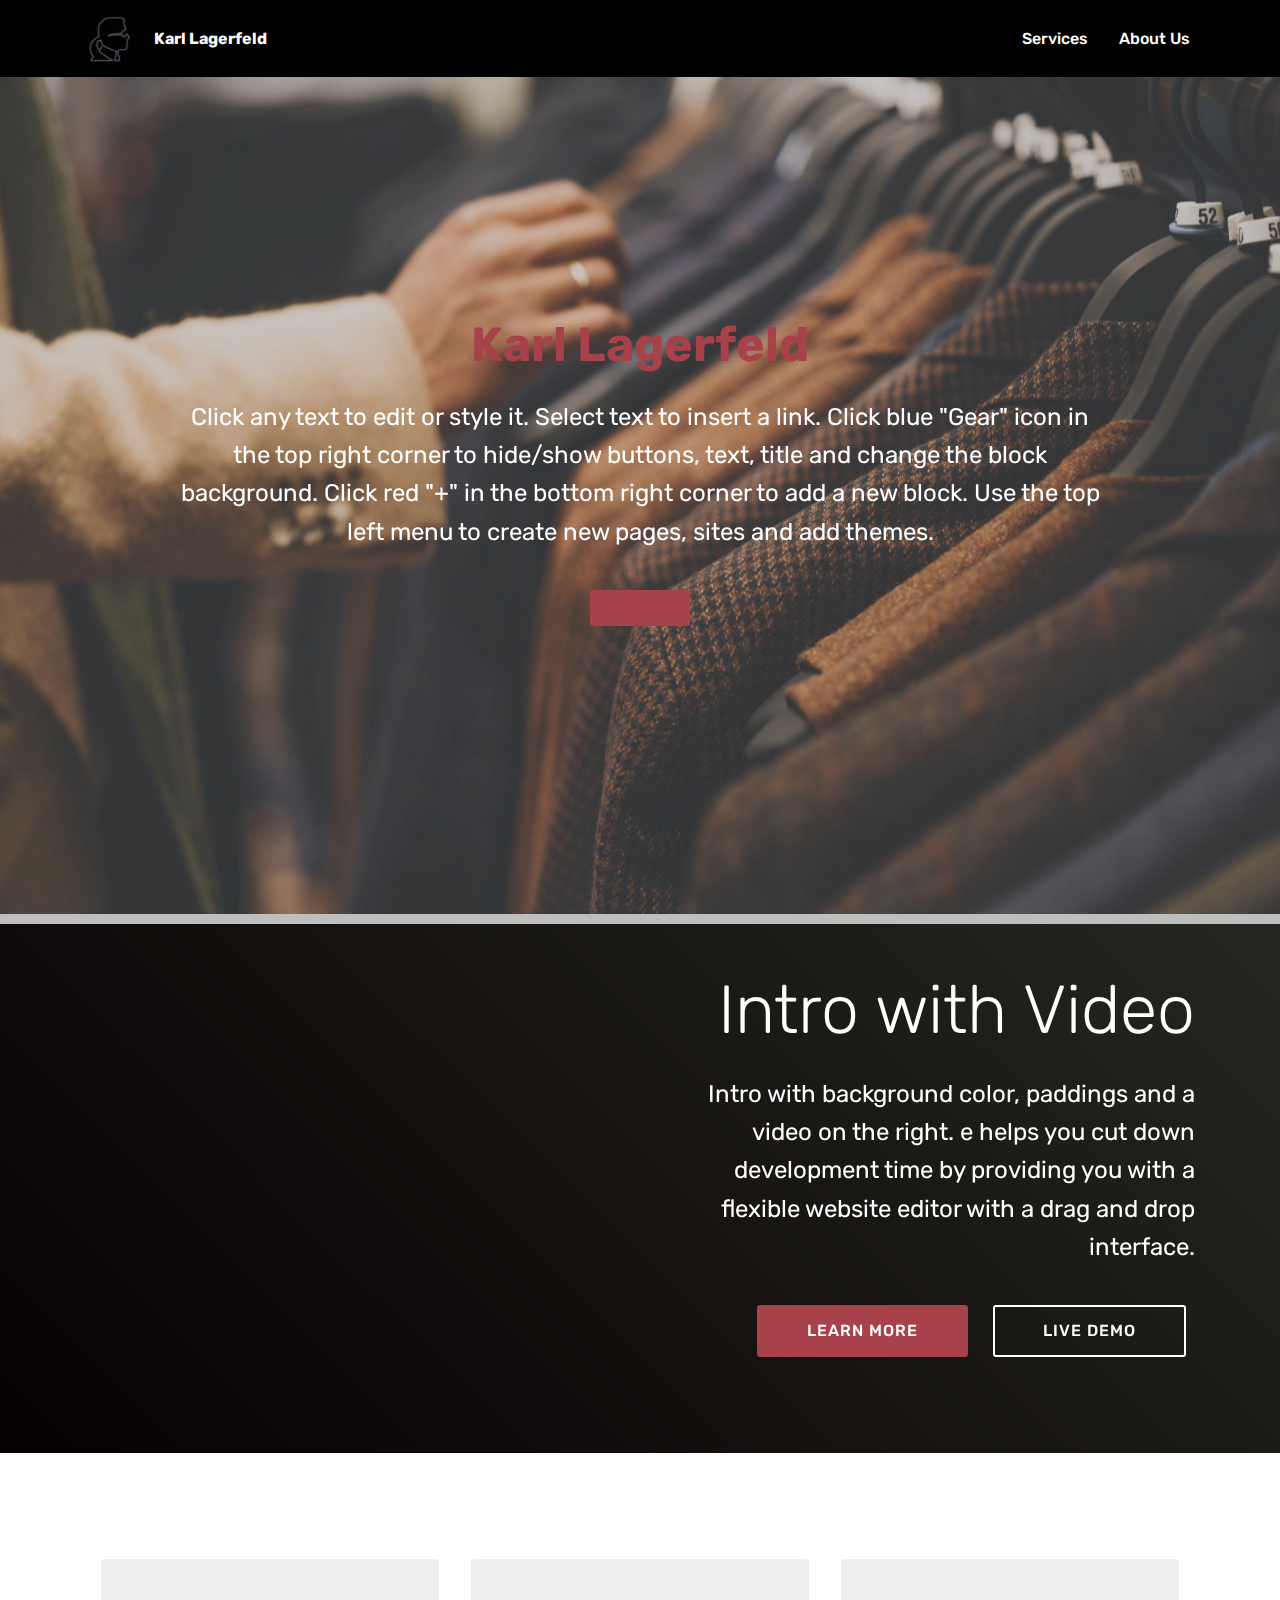
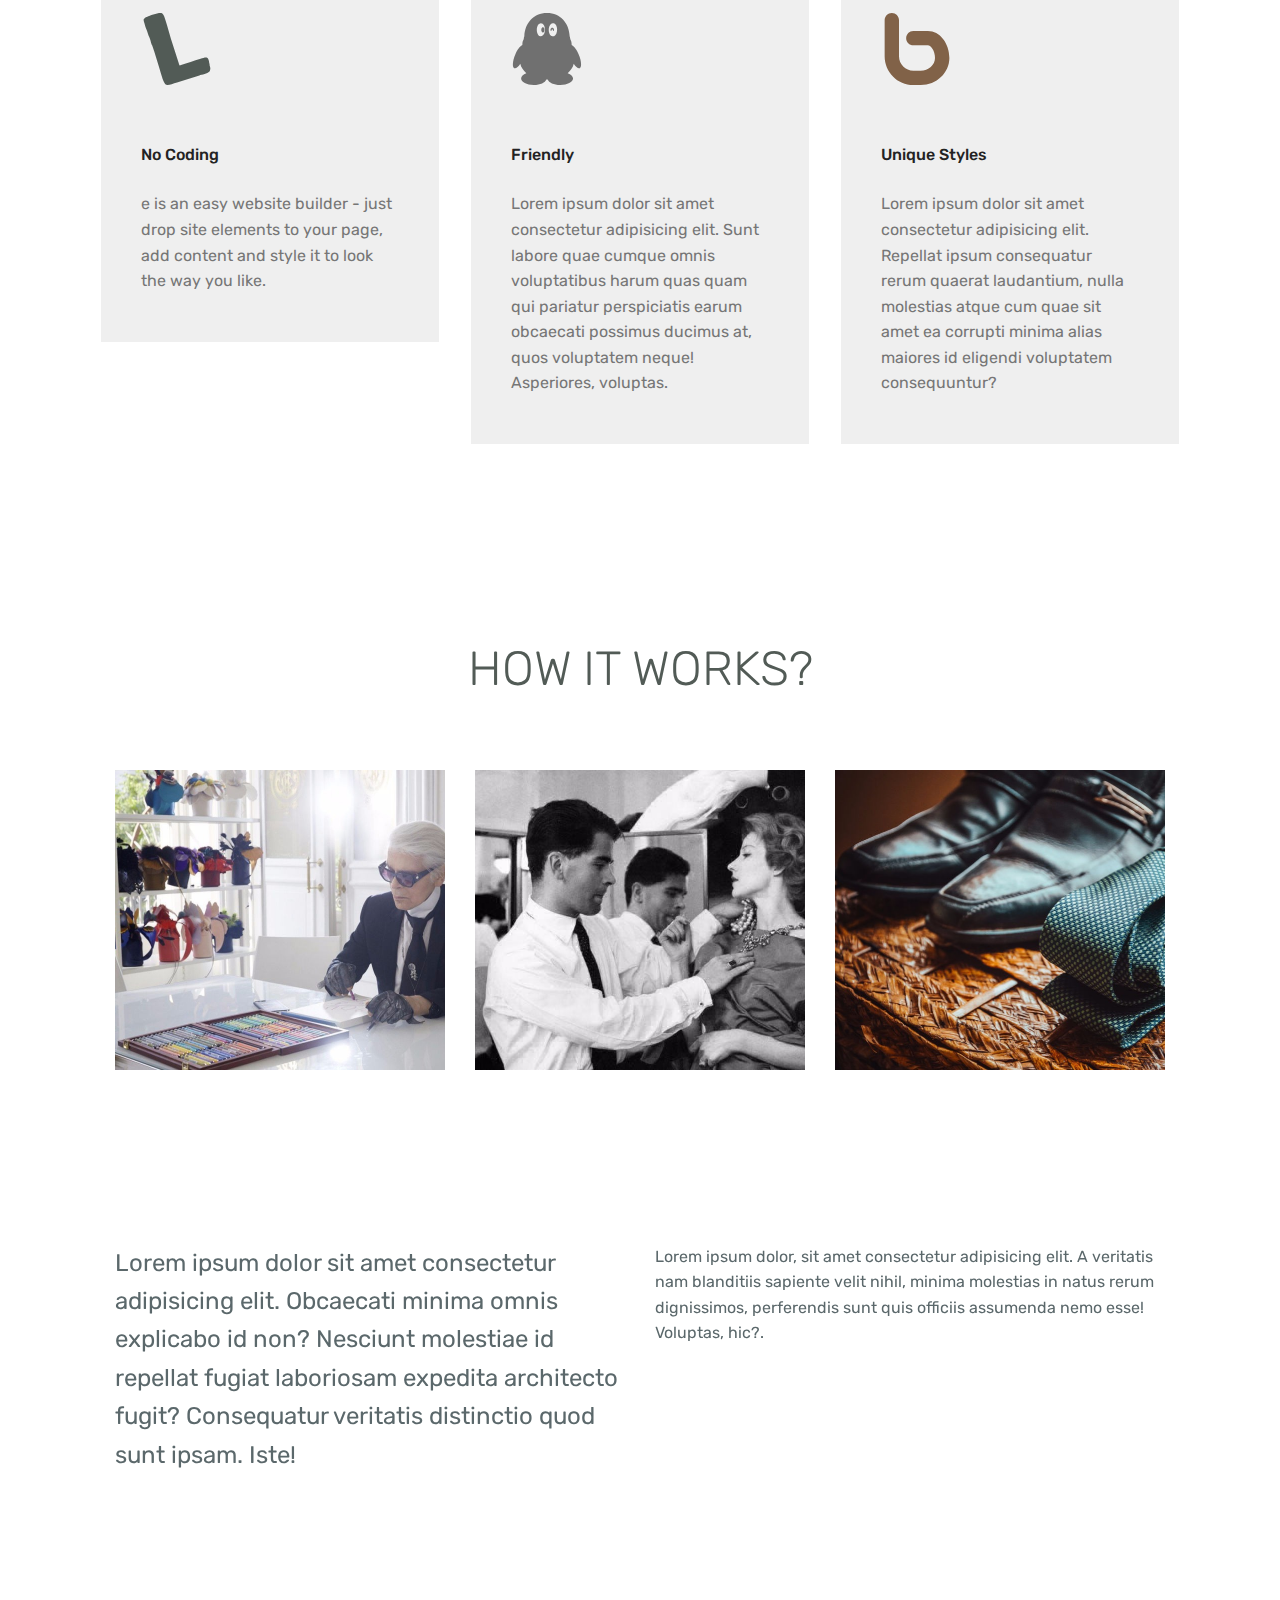
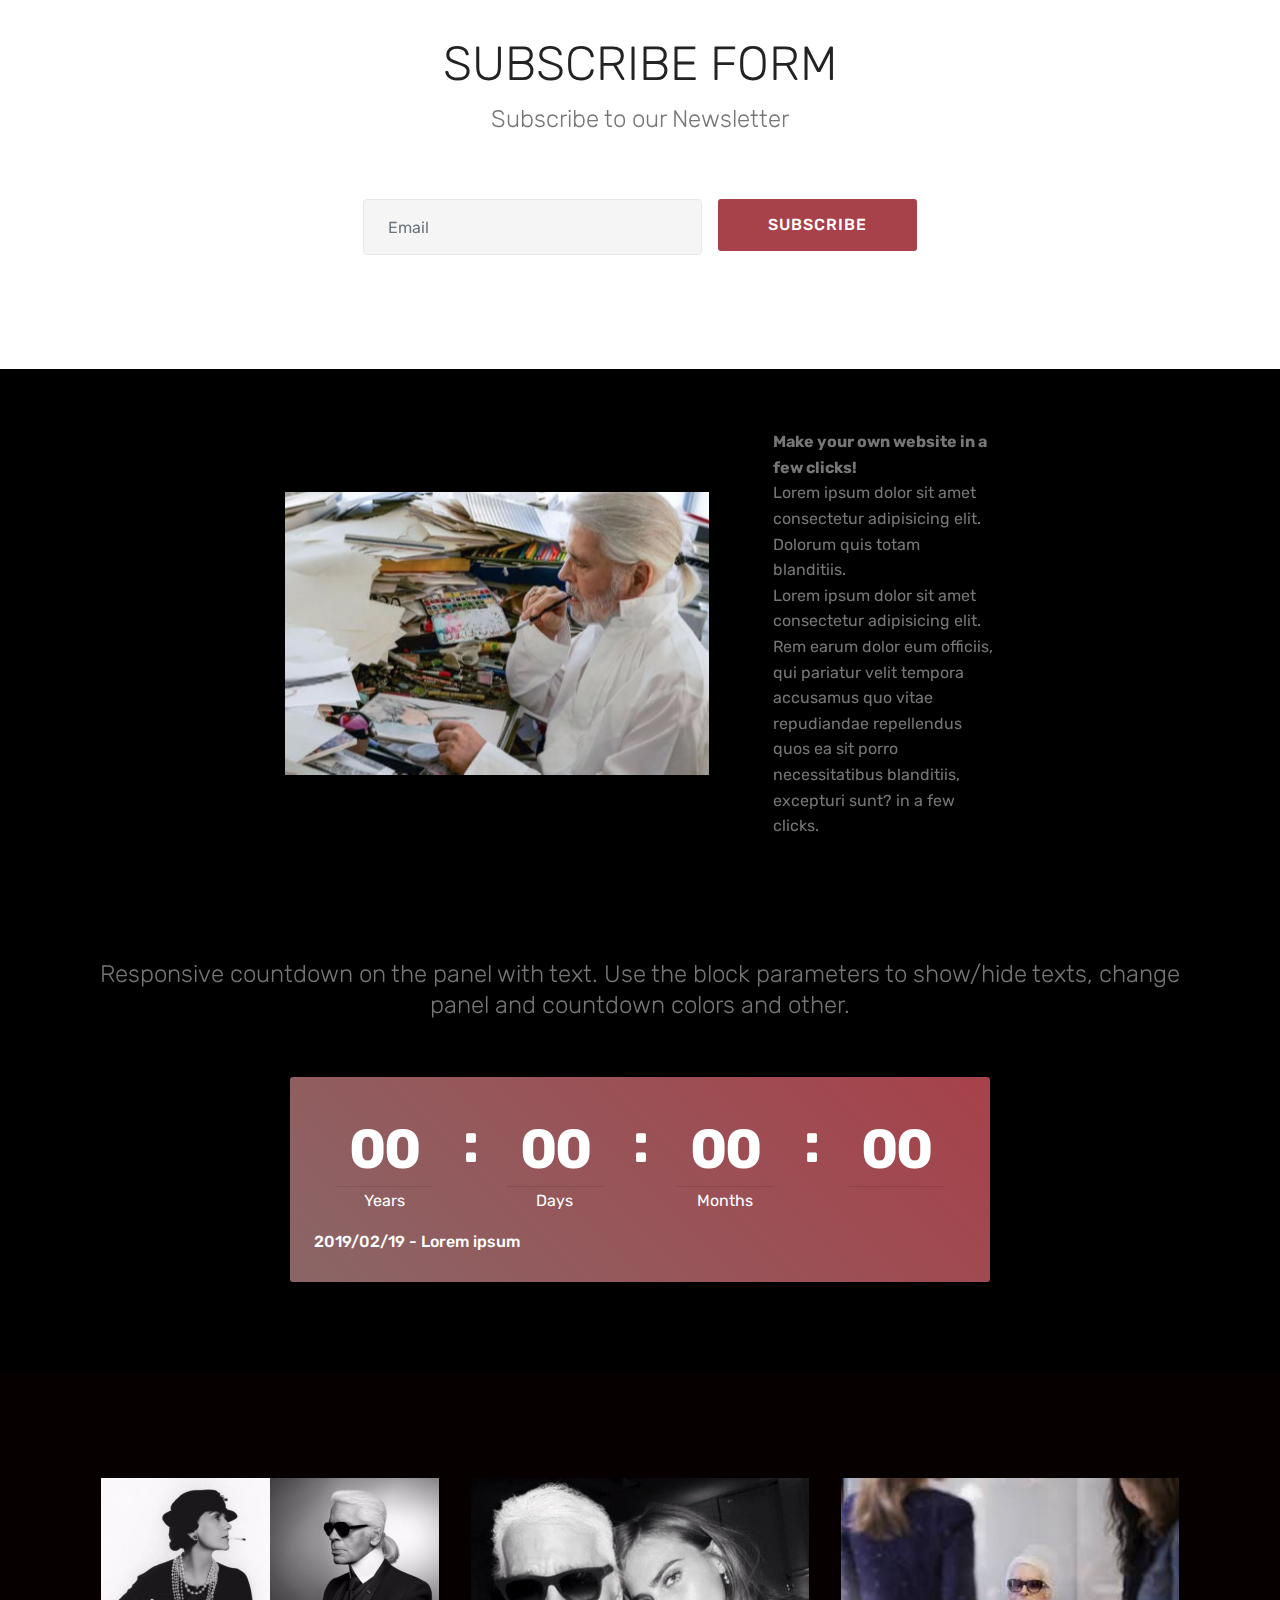
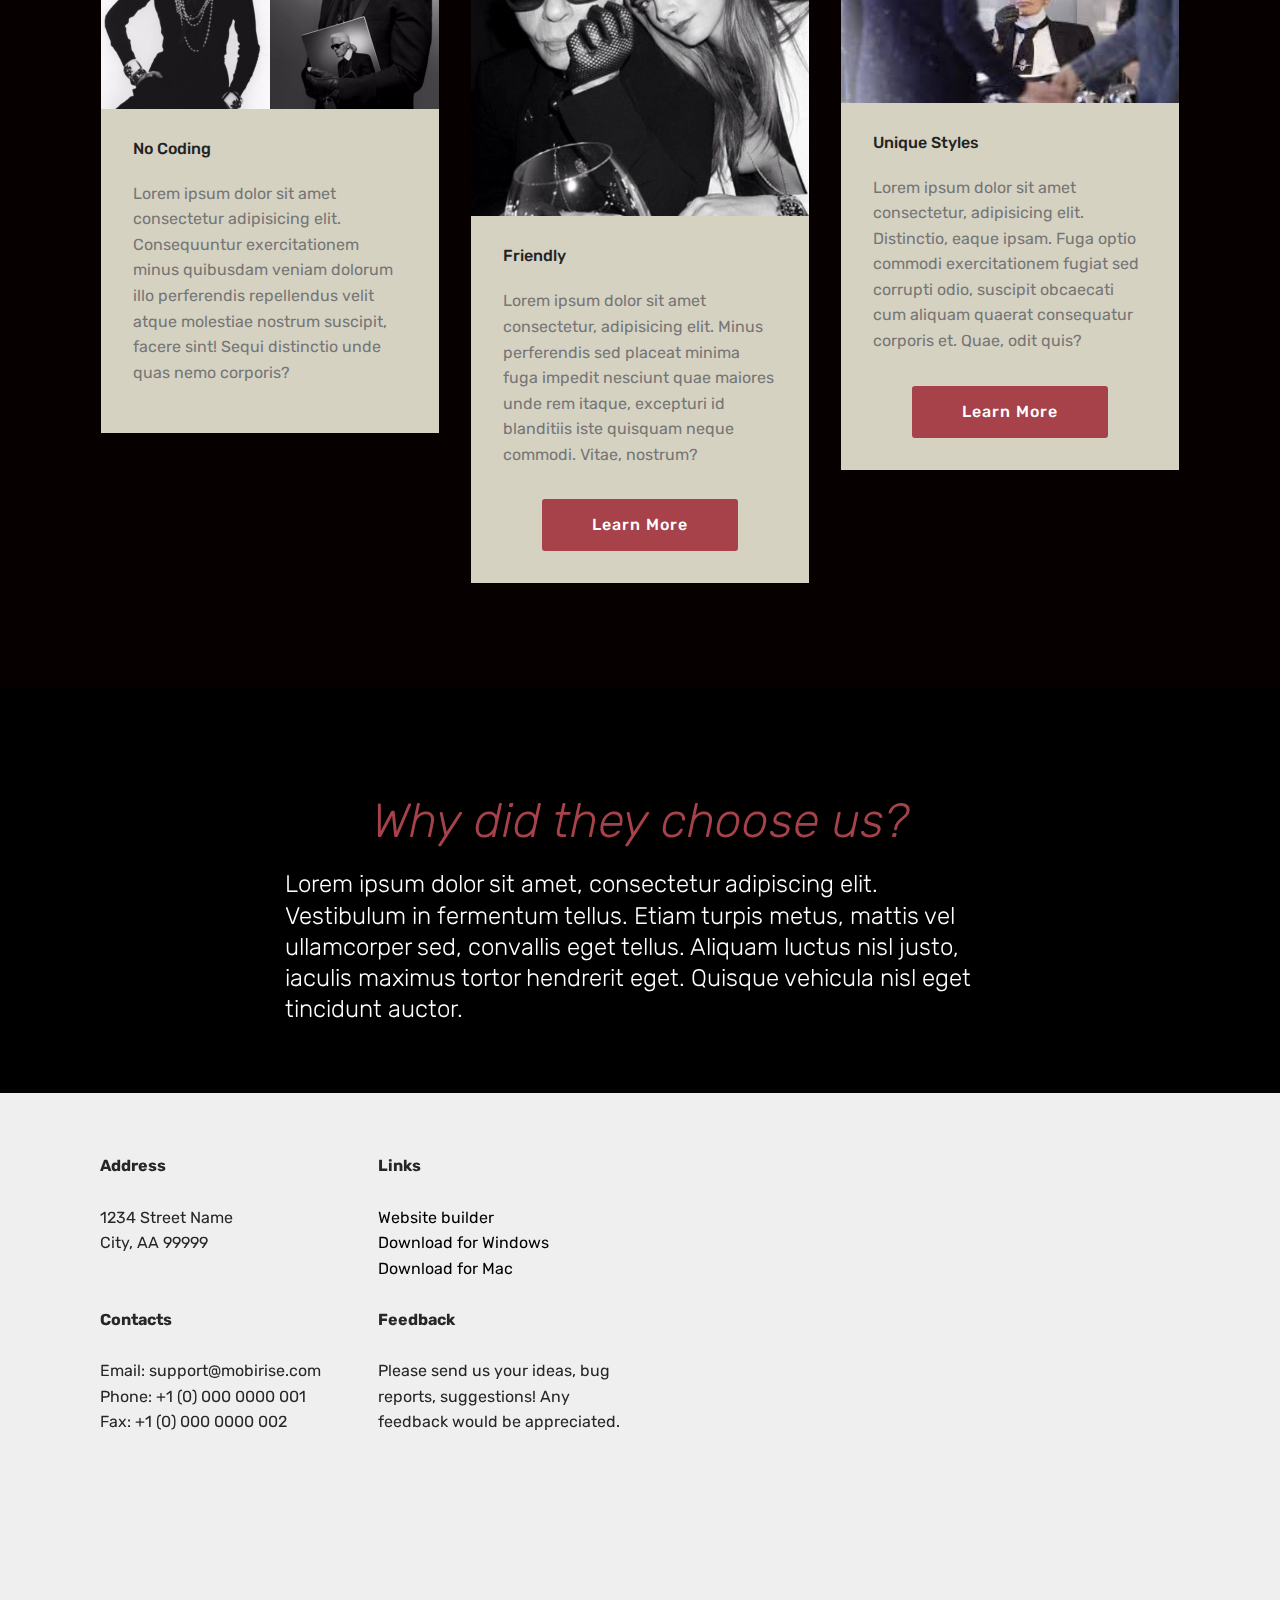
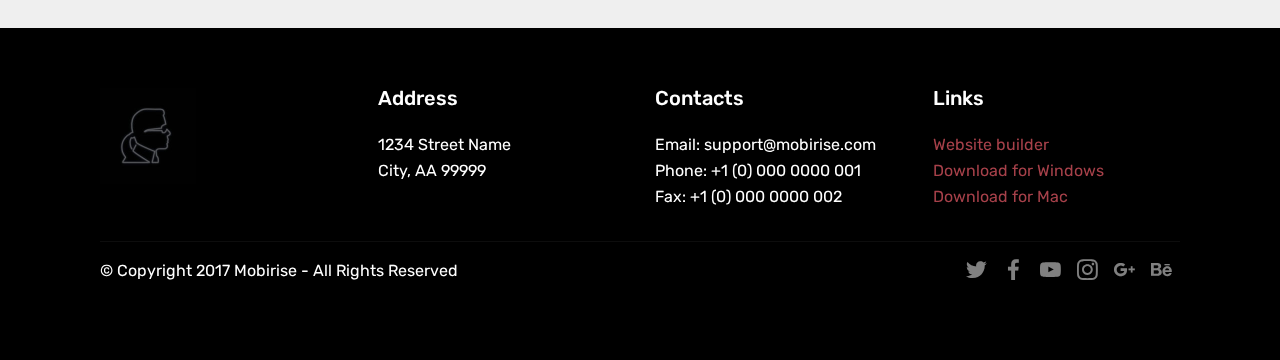
<file: mobirise/index.html>
<!DOCTYPE html>
<html  >
<head>

  <meta charset="UTF-8">
  <meta http-equiv="X-UA-Compatible" content="IE=edge">
 \
  <meta name="viewport" content="width=device-width, initial-scale=1, minimum-scale=1">
  <link rel="shortcut icon" href="assets/images/201712051657202370-96x96.jpeg" type="image/x-icon">
  <meta name="description" content="">
  
  <title>Home</title>

  <link rel="stylesheet" href="assets/bootstrap/css/bootstrap.min.css">
  <link rel="stylesheet" href="assets/bootstrap/css/bootstrap-grid.min.css">
  <link rel="stylesheet" href="assets/bootstrap/css/bootstrap-reboot.min.css">
  <link rel="stylesheet" href="assets/socicon/css/styles.css">
  <link rel="stylesheet" href="assets/dropdown/css/style.css">
  <link rel="stylesheet" href="assets/tether/tether.min.css">
  <link rel="stylesheet" href="assets/theme/css/style.css">
  <link rel="preload" as="style" href="assets/mobirise/css/mbr-additional.css"><link rel="stylesheet" href="assets/mobirise/css/mbr-additional.css" type="text/css">
  
  
  
</head>
<body>
  <section class="menu cid-qTkzRZLJNu" once="menu" id="menu1-0">

    

    <nav class="navbar navbar-expand beta-menu navbar-dropdown align-items-center navbar-fixed-top navbar-toggleable-sm">
        <button class="navbar-toggler navbar-toggler-right" type="button" data-toggle="collapse" data-target="#navbarSupportedContent" aria-controls="navbarSupportedContent" aria-expanded="false" aria-label="Toggle navigation">
            <div class="hamburger">
                <span></span>
                <span></span>
                <span></span>
                <span></span>
            </div>
        </button>
        <div class="menu-logo">
            <div class="navbar-brand">
                <span class="navbar-logo">
                    <a href="#">
                         <img src="assets/images/201712051657202370-96x96.jpeg" alt="" title="" style="height: 3.8rem;">
                    </a>
                </span>
                <span class="navbar-caption-wrap"><a class="navbar-caption text-white display-4" href="#">
                        Karl Lagerfeld
                    </a></span>
            </div>
        </div>
        <div class="collapse navbar-collapse" id="navbarSupportedContent">
            <ul class="navbar-nav nav-dropdown nav-right" data-app-modern-menu="true"><li class="nav-item">
                    <a class="nav-link link text-white display-4" href="#"><span class="mbri-hearth mbr-iconfont mbr-iconfont-btn"></span>
                        
                        Services
                    </a>
                </li>
                <li class="nav-item">
                    <a class="nav-link link text-white display-4" href="#"><span class="mbri-magic-stick mbr-iconfont mbr-iconfont-btn"></span>
                        
                        About Us
                    </a>
                </li></ul>
            
        </div>
    </nav>
</section>

<section class="engine"><a href="#">how to make a site for free</a></section><section class="cid-qTkA127IK8 mbr-fullscreen mbr-parallax-background" id="header2-1">

    

    <div class="mbr-overlay" style="opacity: 0.4; background-color: rgb(118, 118, 118);"></div>

    <div class="container align-center">
        <div class="row justify-content-md-center">
            <div class="mbr-white col-md-10">
                <h1 class="mbr-section-title mbr-bold pb-3 mbr-fonts-style display-2">Karl Lagerfeld</h1>
                
                <p class="mbr-text pb-3 mbr-fonts-style display-5">
                    Click any text to edit or style it. Select text to insert a link. Click blue "Gear" icon in the top right corner to hide/show buttons, text, title and change the block background. Click red "+" in the bottom right corner to add a new block. Use the top left menu to create new pages, sites and add themes.
                </p>
                <div class="mbr-section-btn"><a class="btn btn-md btn-secondary display-4" href="#>LEARN MORE</a></div>
            </div>
        </div>
    </div>
    <div class="mbr-arrow hidden-sm-down" aria-hidden="true">
        <a href="#next">
            <i class="mbri-down mbr-iconfont"></i>
        </a>
    </div>
</section>

<section class="header7 cid-rUiUYNSXRp" id="header7-o">

    

    

    <div class="container">
        <div class="media-container-row">

            <div class="media-content align-right">
                <h1 class="mbr-section-title mbr-white pb-3 mbr-fonts-style display-1">
                    Intro with Video
                </h1>
                <div class="mbr-section-text mbr-white pb-3">
                    <p class="mbr-text mbr-fonts-style display-5">
                        Intro with background color, paddings and a video on the right. e helps you cut down development time by providing you with a flexible website editor with a drag and drop interface.
                    </p>
                </div>
                <div class="mbr-section-btn"><a class="btn btn-md btn-primary display-4" href="#o">LEARN MORE</a>
                        <a class="btn btn-md btn-white-outline display-4" href="#">LIVE DEMO</a></div>
            </div>

            <div class="mbr-figure" style="width: 120%;"><iframe class="mbr-embedded-video" src="https://www.youtube.com/embed/Bj4j8E_XM_o?rel=0&amp;amp;showinfo=0&amp;autoplay=0&amp;loop=0" width="1280" height="720" frameborder="0" allowfullscreen></iframe></div>

        </div>
    </div>
</section>

<section class="features6 cid-rUd8oefNky" id="features6-4">
    
    

    
    <div class="container">
        <div class="media-container-row">

            <div class="card p-3 col-12 col-md-6 col-lg-4">
                <div class="card-img pb-3">
                    <span class="mbr-iconfont socicon-lanyrd socicon" style="color: rgb(82, 91, 86); fill: rgb(82, 91, 86);"></span>
                </div>
                <div class="card-box">
                    <h4 class="card-title py-3 mbr-fonts-style display-7">
                        No Coding
                    </h4>
                    <p class="mbr-text mbr-fonts-style display-7">
            e is an easy website builder - just drop site elements to your page, add content and style it to look the way you like.
                    </p>
                </div>
            </div>

            <div class="card p-3 col-12 col-md-6 col-lg-4">
                <div class="card-img pb-3">
                    <span class="mbr-iconfont socicon-qq socicon"></span>
                </div>
                <div class="card-box">
                    <h4 class="card-title py-3 mbr-fonts-style display-7">
                         Friendly
                    </h4>
                    <p class="mbr-text mbr-fonts-style display-7">
                    Lorem ipsum dolor sit amet consectetur adipisicing elit. Sunt labore quae cumque omnis voluptatibus harum quas quam qui pariatur perspiciatis earum obcaecati possimus ducimus at, quos voluptatem neque! Asperiores, voluptas.
                    </p>
                </div>
            </div>

            <div class="card p-3 col-12 col-md-6 col-lg-4">
                <div class="card-img pb-3">
                    <span class="mbr-iconfont socicon-bebo socicon" style="color: rgb(129, 98, 72); fill: rgb(129, 98, 72);"></span>
                </div>
                <div class="card-box">
                    <h4 class="card-title py-3 mbr-fonts-style display-7">
                        Unique Styles
                    </h4>
                    <p class="mbr-text mbr-fonts-style display-7">
                Lorem ipsum dolor sit amet consectetur adipisicing elit. Repellat ipsum consequatur rerum quaerat laudantium, nulla molestias atque cum quae sit amet ea corrupti minima alias maiores id eligendi voluptatem consequuntur?
                    </p>
                </div>
            </div>

            

        </div>

    </div>

</section>

<section class="features15 cid-rUdrqjkqZH" id="features15-b">

    

    
    <div class="container">
        <h2 class="mbr-section-title pb-3 align-center mbr-fonts-style display-2">HOW IT WORKS?</h2>
        

        <div class="media-container-row container pt-5 mt-2">

            <div class="col-12 col-md-6 mb-4 col-lg-4">
                <div class="card flip-card p-5 align-center">
                    <div class="card-front card_cont">
                        <img src="assets/images/photo-900x600.jpeg" alt="Mobirise" title="">
                    </div>
                    <div class="card_back card_cont">
                        <h4 class="card-title display-5 py-2 mbr-fonts-style">
                            Over 400 Amazing&nbsp;</h4>
                        <p class="mbr-text mbr-fonts-style display-7">
                           loies, article blocks, counters, accordions, video and many more.
                        </p>
                    </div>
                </div>
            </div>

            <div class="col-12 col-md-6 mb-4 col-lg-4">
                
                <div class="card flip-card p-5 align-center">
                    <div class="card-front card_cont">
                        <img src="assets/images/5c6c441026289850622e8ee3-600x450.jpeg" alt="Mobirise" title="">
                    </div>
                    <div class="card_back card_cont">
                        <h4 class="card-title py-2 mbr-fonts-style display-5">
                            Easy and Simple to Use
                        </h4>
                        <p class="mbr-text mbr-fonts-style display-7">
                            Drop the blocks into the page, edit content inline and publish - no technical skills required.
                        </p>
                    </div>
                </div>
            </div>
            
            <div class="col-12 col-md-6 mb-4 col-lg-4">
                <div class="card flip-card p-5 align-center">
                    <div class="card-front card_cont">
                        <img src="assets/images/fashion-man-vintage-shoes-63196-900x598.jpeg" alt="Mobirise" title="">
                    </div>
                    <div class="card_back card_cont">
                        <h4 class="card-title py-2 mbr-fonts-style display-5">
                            Unlimited Sites
                        </h4>
                        <p class="mbr-text mbr-fonts-style display-7">
                        Lorem ipsum dolor sit amet consectetur adipisicing elit. Ad accusamus natus neque illum iste. Possimus, autem necessitatibus aliquam perferendis saepe consectetur nam sit optio quisquam accusamus ut dignissimos temporibus ipsum.
                        </p>
                    </div>
                </div> 
            </div>

            
        </div>
</div></section>

<section class="mbr-section article content3 cid-rUdrnUxfW6" id="content3-a">
      
     

    <div class="container">
        <div class="media-container-row">
            <div class="row col-12 col-md-12">
                <div class="col-12 mbr-text mbr-fonts-style col-md-6 display-5">
                     <p>Lorem ipsum dolor sit amet consectetur adipisicing elit. Obcaecati minima omnis explicabo id non? Nesciunt molestiae id repellat fugiat laboriosam expedita architecto fugit? Consequatur veritatis distinctio quod sunt ipsam. Iste!</p>
                </div>
                <div class="col-12 mbr-text mbr-fonts-style display-7 col-md-6">
                     <p>Lorem ipsum dolor, sit amet consectetur adipisicing elit. A veritatis nam blanditiis sapiente velit nihil, minima molestias in natus rerum dignissimos, perferendis sunt quis officiis assumenda nemo esse! Voluptas, hic?.</p>
                </div>
                
            </div>
        </div>
    </div>
</section>

<section class="mbr-section form3 cid-rUdrDxIeQW" id="form3-c">

    

    

    <div class="container">
        <div class="row justify-content-center">
            <div class="title col-12 col-lg-8">
                <h2 class="align-center pb-2 mbr-fonts-style display-2">
                    SUBSCRIBE FORM
                </h2>
                <h3 class="mbr-section-subtitle align-center pb-5 mbr-light mbr-fonts-style display-5">
                    Subscribe to our Newsletter
                </h3>
            </div>
        </div>

        <div class="row py-2 justify-content-center">
            <div class="col-12 col-lg-6  col-md-8 " data-form-type="formoid">
                <!---Formbuilder Form--->
                <form action="#" method="POST" class="mbr-form form-with-styler" data-form-title="Mobirise Form"><input type="hidden" name="email" data-form-email="true" value="brrbZyh9+vKa7RuVv75K9SDXdfqkSZL5Gg21vbCdXm2gE3olVKQqS4EXZwg5fKBXJHPsr+AkYhck9uiITHG97UyWo9rQXf2R595R73xXD6FuJH73A+N91xm3v5e4o9mm">
                    <div class="row">
                        <div hidden="hidden" data-form-alert="" class="alert alert-success col-12">Thanks for filling out the form!</div>
                        <div hidden="hidden" data-form-alert-danger="" class="alert alert-danger col-12">
                        </div>
                    </div>
                    <div class="dragArea row">
                        <div class="form-group col" data-for="email">
                            <input type="email" name="email" placeholder="Email" data-form-field="Email" required="required" class="form-control display-7" id="email-form3-c">
                        </div>
                        <div class="col-auto input-group-btn">
                            <button type="submit" class="btn btn-primary  display-4">SUBSCRIBE</button>
                        </div>
                    </div>
                </form><!---Formbuilder Form--->
            </div>
        </div>
    </div>
</section>

<section class="mbr-section content6 cid-rUds9eC5iU" id="content6-f">
    
     
    
    <div class="container">
        <div class="media-container-row">
            <div class="col-12 col-md-8">
                <div class="media-container-row">
                    <div class="mbr-figure" style="width: 200%;">
                      <img src="assets/images/karl-201901-436x291.jpeg" alt="Mobirise" title="">  
                    </div>
                    <div class="media-content">
                        <div class="mbr-section-text">
                            <p class="mbr-text mb-0 mbr-fonts-style display-7">
                               <strong>Make your own website in a few clicks!</strong> <br>Lorem ipsum dolor sit amet consectetur adipisicing elit. Dolorum quis totam blanditiis. 
                                <br>
                           Lorem ipsum dolor sit amet consectetur adipisicing elit. Rem earum dolor eum officiis, qui pariatur velit tempora accusamus quo vitae repudiandae repellendus quos ea sit porro necessitatibus blanditiis, excepturi sunt? in a few clicks.
                          
                            </p>
                        </div>
                    </div>
                </div>
            </div>
        </div>
    </div>
</section>

<section class="countdown2 cid-rUvEhVw7bu" id="countdown2-p">

    

    

    <div class="container">
        
        <h3 class="mbr-section-subtitle align-center mbr-fonts-style display-5">
            Responsive countdown on the panel with text. Use the block parameters to show/hide texts, change panel and countdown colors and other.
        </h3>
    </div>
    <div class="container pt-5 mt-2">
        <div class=" countdown-cont align-center p-4">
            
            <div class="countdown align-center py-2" data-due-date="2019/02/19">
            </div>
            <div class="daysCountdown" title="Years"></div>
            <div class="hoursCountdown" title="Days"></div>
            <div class="minutesCountdown" title="Months"></div>
            <div class="secondsCountdown"></div>
            <div class="event-date align-left mbr-white">
                <h5 class="mbr-fonts-style display-7">2019/02/19 - Lorem ipsum</h5>
            </div>
        </div>

        
    </div>
</section>

<section class="features3 cid-rUdsBSkIoy" id="features3-h">

    

    
    <div class="container">
        <div class="media-container-row">
            <div class="card p-3 col-12 col-md-6 col-lg-4">
                <div class="card-wrapper">
                    <div class="card-img">
                        <img src="assets/images/7151-676x462.jpeg" alt="Mobirise" title="">
                    </div>
                    <div class="card-box">
                        <h4 class="card-title mbr-fonts-style display-7">
                            No Coding
                        </h4>
                        <p class="mbr-text mbr-fonts-style display-7">
                           Lorem ipsum dolor sit amet consectetur adipisicing elit. Consequuntur exercitationem minus quibusdam veniam dolorum illo perferendis repellendus velit atque molestiae nostrum suscipit, facere sint! Sequi distinctio unde quas nemo corporis?
                        </p>
                    </div>
                    <div class="mbr-section-btn text-center">
                        <a href="# class="btn btn-primary display-4">
                            Learn More
                        </a>
                    </div>
                </div>
            </div>

            <div class="card p-3 col-12 col-md-6 col-lg-4">
                <div class="card-wrapper">
                    <div class="card-img">
                        <img src="assets/images/201712051657357558-451x452.jpg" alt="Mobirise" title="">
                    </div>
                    <div class="card-box">
                        <h4 class="card-title mbr-fonts-style display-7">
                          Friendly
                        </h4>
                        <p class="mbr-text mbr-fonts-style display-7">
                           Lorem ipsum dolor sit amet consectetur, adipisicing elit. Minus perferendis sed placeat minima fuga impedit nesciunt quae maiores unde rem itaque, excepturi id blanditiis iste quisquam neque commodi. Vitae, nostrum?
                        </p>
                    </div>
                    <div class="mbr-section-btn text-center">
                        <a href="#" class="btn btn-primary display-4">
                            Learn More
                        </a>
                    </div>
                </div>
            </div>

            <div class="card p-3 col-12 col-md-6 col-lg-4">
                <div class="card-wrapper">
                    <div class="card-img">
                        <img src="assets/images/-275x183.jpeg" alt="Mobirise" title="">
                    </div>
                    <div class="card-box">
                        <h4 class="card-title mbr-fonts-style display-7">
                            Unique Styles
                        </h4>
                        <p class="mbr-text mbr-fonts-style display-7">
              Lorem ipsum dolor sit amet consectetur, adipisicing elit. Distinctio, eaque ipsam. Fuga optio commodi exercitationem fugiat sed corrupti odio, suscipit obcaecati cum aliquam quaerat consequatur corporis et. Quae, odit quis?
                        </p>
                    </div>
                    <div class="mbr-section-btn text-center">
                        <a href="https://mobirise.co" class="btn btn-primary display-4">
                            Learn More
                        </a>
                    </div>
                </div>
            </div>

            
        </div>
    </div>
</section>

<section class="mbr-section content4 cid-rUdNQ7LcS7" id="content4-j">

    

    <div class="container">
        <div class="media-container-row">
            <div class="title col-12 col-md-8">
                <h2 class="align-center pb-3 mbr-fonts-style display-2"><br><em>Why did they choose us?</em><br></h2>
                <h3 class="mbr-section-subtitle align-center mbr-light mbr-fonts-style display-5">Lorem ipsum dolor sit amet, consectetur adipiscing elit. Vestibulum in fermentum tellus. Etiam turpis metus, mattis vel ullamcorper sed, convallis eget tellus. Aliquam luctus nisl justo, iaculis maximus tortor hendrerit eget. Quisque vehicula nisl eget tincidunt auctor.</h3>
                
            </div>
        </div>
    </div>
</section>

<section class="cid-rUdPB3QthQ" id="footer2-l">

    

    

    <div class="container">
        <div class="media-container-row content mbr-white">
            <div class="col-12 col-md-3 mbr-fonts-style display-7">
                <p class="mbr-text">
                    <strong>Address</strong>
                    <br>
                    <br>1234 Street Name
                    <br>City, AA 99999
                    <br>
                    <br>
                    <br><strong>Contacts</strong>
                    <br>
                    <br>Email: support@mobirise.com
                    <br>Phone: +1 (0) 000 0000 001
                    <br>Fax: +1 (0) 000 0000 002
                </p>
            </div>
            <div class="col-12 col-md-3 mbr-fonts-style display-7">
                <p class="mbr-text">
                    <strong>Links</strong>
                    <br>
                    <br><a class="text-black" href="#">Website builder</a>
                    <br><a class="text-black" href="#">Download for Windows</a>
                    <br><a class="text-black" href="#">Download for Mac</a>
                    <br>
                    <br><strong>Feedback</strong>
                    <br>
                    <br>Please send us your ideas, bug reports, suggestions! Any feedback would be appreciated.
                </p>
            </div>
            <div class="col-12 col-md-6">
                <div class="google-map"><iframe frameborder="0" style="border:0" src="https://www.google.com/maps/embed/v1/place?key=AIzaSyAEIpgj38KyLFELm2bK9Y7krBkz1K-cMq8&amp;q=place_id:ChIJn6wOs6lZwokRLKy1iqRcoKw" allowfullscreen=""></iframe></div>
            </div>
        </div>
        
    </div>
</section>

<section class="cid-qTkAaeaxX5" id="footer1-2">

    

    

    <div class="container">
        <div class="media-container-row content text-white">
            <div class="col-12 col-md-3">
                <div class="media-wrap">
                    <a href="https://mobirise.com/">
                        <img src="assets/images/201712051657202370-192x192.jpg" alt="Mobirise" title="">
                    </a>
                </div>
            </div>
            <div class="col-12 col-md-3 mbr-fonts-style display-7">
                <h5 class="pb-3">
                    Address
                </h5>
                <p class="mbr-text">
                    1234 Street Name
                    <br>City, AA 99999
                </p>
            </div>
            <div class="col-12 col-md-3 mbr-fonts-style display-7">
                <h5 class="pb-3">
                    Contacts
                </h5>
                <p class="mbr-text">
                    Email: support@mobirise.com
                    <br>Phone: +1 (0) 000 0000 001
                    <br>Fax: +1 (0) 000 0000 002
                </p>
            </div>
            <div class="col-12 col-md-3 mbr-fonts-style display-7">
                <h5 class="pb-3">
                    Links
                </h5>
                <p class="mbr-text">
                    <a class="text-primary" href="https://mobirise.com/">Website builder</a>
                    <br><a class="text-primary" href="https://mobirise.com/mobirise-free-win.zip">Download for Windows</a>
                    <br><a class="text-primary" href="https://mobirise.com/mobirise-free-mac.zip">Download for Mac</a>
                </p>
            </div>
        </div>
        <div class="footer-lower">
            <div class="media-container-row">
                <div class="col-sm-12">
                    <hr>
                </div>
            </div>
            <div class="media-container-row mbr-white">
                <div class="col-sm-6 copyright">
                    <p class="mbr-text mbr-fonts-style display-7">
                        © Copyright 2017 Mobirise - All Rights Reserved
                    </p>
                </div>
                <div class="col-md-6">
                    <div class="social-list align-right">
                        <div class="soc-item">
                            <a href="https://twitter.com/mobirise" target="_blank">
                                <span class="socicon-twitter socicon mbr-iconfont mbr-iconfont-social"></span>
                            </a>
                        </div>
                        <div class="soc-item">
                            <a href="https://www.facebook.com/pages/Mobirise/1616226671953247" target="_blank">
                                <span class="socicon-facebook socicon mbr-iconfont mbr-iconfont-social"></span>
                            </a>
                        </div>
                        <div class="soc-item">
                            <a href="https://www.youtube.com/c/mobirise" target="_blank">
                                <span class="socicon-youtube socicon mbr-iconfont mbr-iconfont-social"></span>
                            </a>
                        </div>
                        <div class="soc-item">
                            <a href="https://instagram.com/mobirise" target="_blank">
                                <span class="socicon-instagram socicon mbr-iconfont mbr-iconfont-social"></span>
                            </a>
                        </div>
                        <div class="soc-item">
                            <a href="https://plus.google.com/u/0/+Mobirise" target="_blank">
                                <span class="socicon-googleplus socicon mbr-iconfont mbr-iconfont-social"></span>
                            </a>
                        </div>
                        <div class="soc-item">
                            <a href="https://www.behance.net/Mobirise" target="_blank">
                                <span class="socicon-behance socicon mbr-iconfont mbr-iconfont-social"></span>
                            </a>
                        </div>
                    </div>
                </div>
            </div>
        </div>
    </div>
</section>


  <script src="assets/web/assets/jquery/jquery.min.js"></script>
  <script src="assets/popper/popper.min.js"></script>
  <script src="assets/bootstrap/js/bootstrap.min.js"></script>
  <script src="assets/smoothscroll/smooth-scroll.js"></script>
  <script src="assets/dropdown/js/nav-dropdown.js"></script>
  <script src="assets/dropdown/js/navbar-dropdown.js"></script>
  <script src="assets/touchswipe/jquery.touch-swipe.min.js"></script>
  <script src="assets/parallax/jarallax.min.js"></script>
  <script src="assets/mbr-flip-card/mbr-flip-card.js"></script>
  <script src="assets/countdown/jquery.countdown.min.js"></script>
  <script src="assets/tether/tether.min.js"></script>
  <script src="assets/theme/js/script.js"></script>
  <script src="assets/formoid/formoid.min.js"></script>
  
  
</body>
</html>
</file>
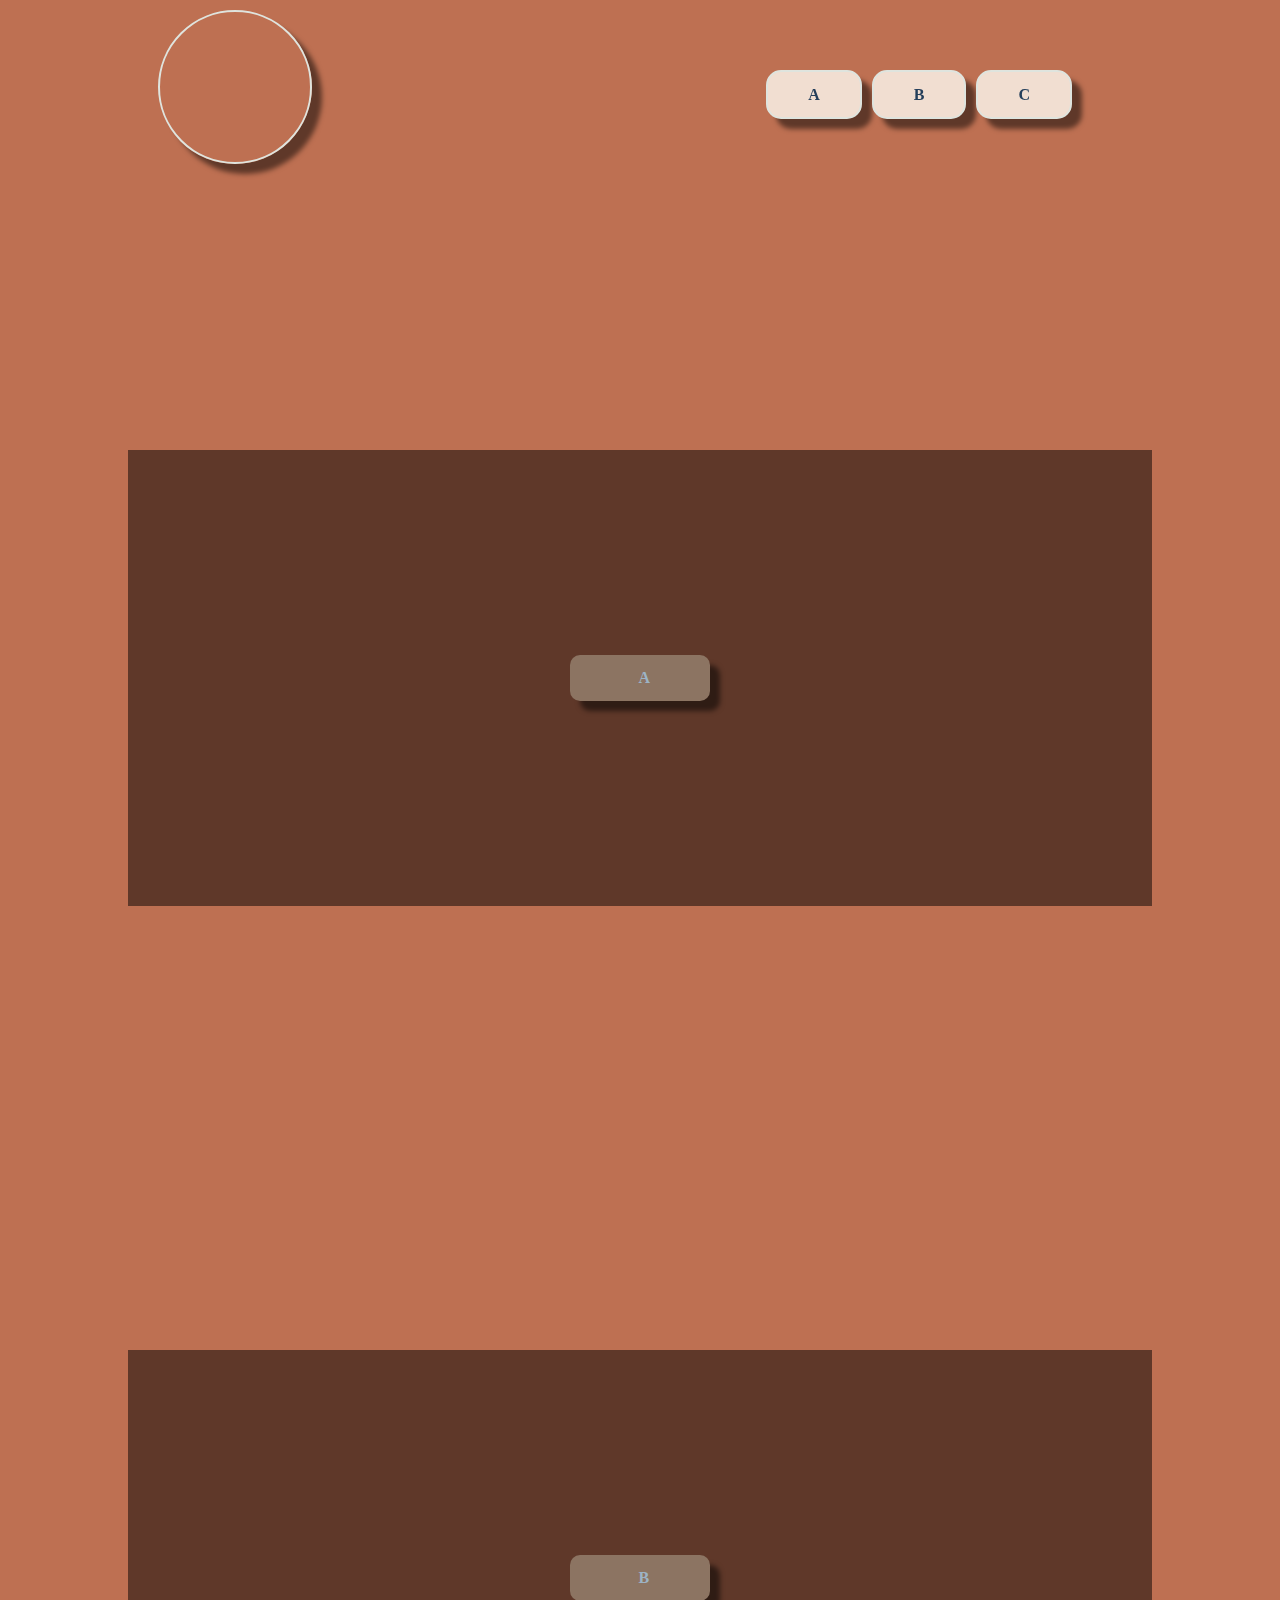
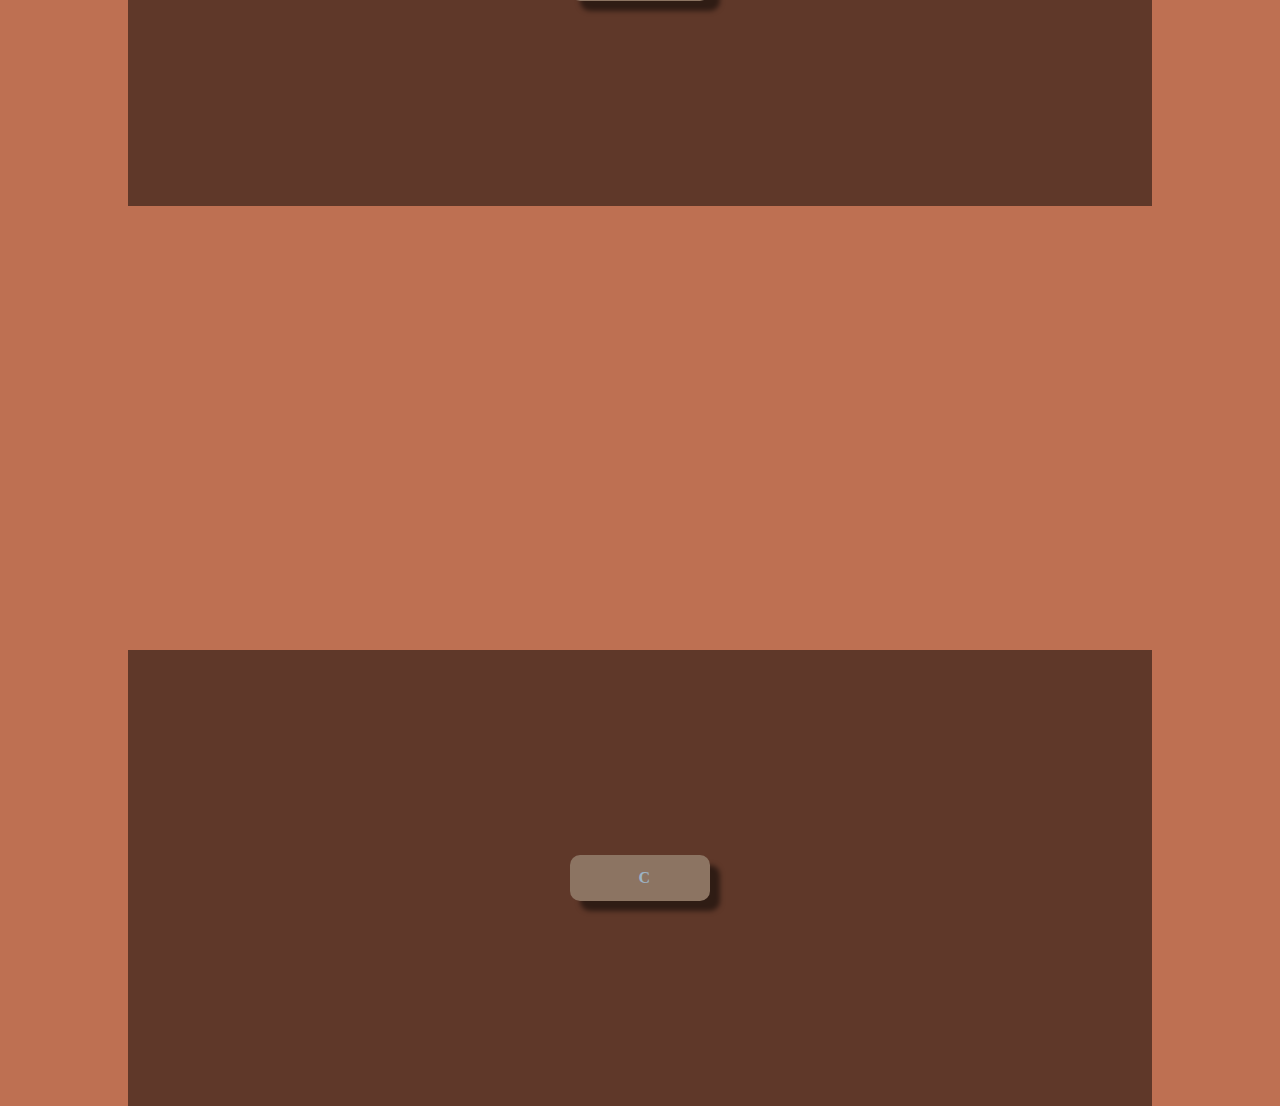
<file: Parallax/index.html>
<!DOCTYPE html>
<html lang="en">
<head>
    <meta charset="UTF-8">
    <meta name="viewport" content="width=device-width, initial-scale=1.0">
    <meta http-equiv="X-UA-Compatible" content="ie=edge">
    <title>Document</title>
    <style>
   
        body{
            margin: 0;    
            background-color:#be7052
        }
        #all{
            width: 80%;
            height: 300vh;
            margin-right: auto;
            margin-left: auto;
 
        }
        #Logo{
            width: 150px;
            height: 150px;
            border-radius: 99px;
            /*border-radius-圓形  */
            border: 2px solid #dfe4de;;
            /* background-color: aquamarine; */
            background-image: url("https://images.pexels.com/photos/3879070/pexels-photo-3879070.jpeg?auto=compress&cs=tinysrgb&dpr=2&h=650&w=150");
            background-position: center;
            background-size: cover;
            box-shadow: 10px 10px 5px rgba(0, 0, 0, 0.5);
            /*  box-shadow-陰影 */
            position: fixed;
            left: calc(10% + 30px);
            top: 10px;
        }
        #btn_box{
            position: fixed;
            top: 70px;
            right: calc(10% + 70px);
             /* 改定位 */
        }
        /* #buttonC{
            margin-right: 0;
        } */
        #boxA{
            background-image: url("https://images.pexels.com/photos/1684915/pexels-photo-1684915.jpeg?auto=compress&cs=tinysrgb&dpr=1&w=940");
            background-position: center;
            background-size: cover;
        }
        #boxB{
            background-image: url("https://images.pexels.com/photos/3277932/pexels-photo-3277932.jpeg?auto=compress&cs=tinysrgb&dpr=2&h=650&w=940");
            background-position: center;
            background-size: cover;
        }
        #boxC{
            background-image: url("https://images.pexels.com/photos/196659/pexels-photo-196659.jpeg?auto=compress&cs=tinysrgb&dpr=2&h=650&w=940");
            background-position: center;
            background-size: cover;
        }
        /* 圖片要置中 -  background-position: center;*/

    /* ------------------------------------------------------------- */
    .nav_btn{
            float: left;
            background-color:#f1ded1;
            padding: 0 40px;
            line-height: 45px;
            border: 2px solid #dfe4de;
            box-shadow: 10px 10px 5px rgba(0, 0, 0, 0.5);
            border-radius: 15px;
            margin-right: 10px;
            text-decoration:none;
            color: #253f5b;
            font-weight: bolder;
        }    
    .nav_btn:hover{
            background-color: rgba(31, 85, 129, 0.5);
            text-shadow: 2px 2px 2px rgba(32, 50, 58, 0.8);
        }
        .box_css{
            width: 100%;
            height: 50vh;
            background-position: center;
            background-size: cover;
            /* background-attachment: fixed; */
            background-attachment: scroll;
            /* 沒支援此屬性 */
            padding-top: 50vh;
        }
        .mask{
            background-color: rgba(0, 0, 0, 0.5);
            padding: calc(25vh - 20px) calc(50% - 70px);
        }
        .mask_btn{
            background-color: #8c7462;
            border-radius: 10px;
            transition: 0.5s;
            padding: calc(25px - 11px) calc(75px - 6.5px);
            color:  #9cb3c5;
            box-shadow: 10px 10px 5px rgba(0, 0, 0, 0.5);
            /* font-size: larger; */
            font-weight: bolder;
        }
        .mask_btn:hover{
            background-color:#586c50;
        }
    </style>
</head>
<body>
    <div id="all">
        <div id="Logo"></div>
        <div id="btn_box">
            <a id="buttonA" class="nav_btn" href="#boxA">A</a>
            <a id="buttonB" class="nav_btn" href="#boxB">B</a>
            <a id="buttonC" class="nav_btn" href="#boxC">C</a>
            <!-- 錨點 -->
        </div>
        <div id="boxA" class="box_css">
            <div class="mask">
                <div class="mask_btn"><span>A</span></div>
            </div>
        </div>
        <div id="boxB" class="box_css">
            <div class="mask">
                <div class="mask_btn"><span>B</span></div>
            </div>
        </div>
        <div id="boxC" class="box_css">
            <div class="mask">
                <div class="mask_btn"><span>C</span></div>
            </div>
        </div>
    </div>
</body>
</html>
</file>
<file: mobirise/assets/socicon/css/styles.css>
@charset "UTF-8";

@font-face {
  font-family: "socicon";
  src:url("../fonts/socicon.eot");
  src:url("../fonts/socicon.eot?#iefix") format("embedded-opentype"),
    url("../fonts/socicon.woff") format("woff"),
    url("../fonts/socicon.ttf") format("truetype"),
    url("../fonts/socicon.svg#socicon") format("svg");
  font-weight: normal;
  font-style: normal;
  font-display:swap;
}

[data-icon]:before {
  font-family: "socicon" !important;
  content: attr(data-icon);
  font-style: normal !important;
  font-weight: normal !important;
  font-variant: normal !important;
  text-transform: none !important;
  speak: none;
  line-height: 1;
  -webkit-font-smoothing: antialiased;
  -moz-osx-font-smoothing: grayscale;
}

[class^="socicon-"]:before,
[class*=" socicon-"]:before {
  font-family: "socicon" !important;
  font-style: normal !important;
  font-weight: normal !important;
  font-variant: normal !important;
  text-transform: none !important;
  speak: none;
  line-height: 1;
  -webkit-font-smoothing: antialiased;
  -moz-osx-font-smoothing: grayscale;
}

.socicon-modelmayhem:before {
  content: "\e000";
}
.socicon-mixcloud:before {
  content: "\e001";
}
.socicon-drupal:before {
  content: "\e002";
}
.socicon-swarm:before {
  content: "\e003";
}
.socicon-istock:before {
  content: "\e004";
}
.socicon-yammer:before {
  content: "\e005";
}
.socicon-ello:before {
  content: "\e006";
}
.socicon-stackoverflow:before {
  content: "\e007";
}
.socicon-persona:before {
  content: "\e008";
}
.socicon-triplej:before {
  content: "\e009";
}
.socicon-houzz:before {
  content: "\e00a";
}
.socicon-rss:before {
  content: "\e00b";
}
.socicon-paypal:before {
  content: "\e00c";
}
.socicon-odnoklassniki:before {
  content: "\e00d";
}
.socicon-airbnb:before {
  content: "\e00e";
}
.socicon-periscope:before {
  content: "\e00f";
}
.socicon-outlook:before {
  content: "\e010";
}
.socicon-coderwall:before {
  content: "\e011";
}
.socicon-tripadvisor:before {
  content: "\e012";
}
.socicon-appnet:before {
  content: "\e013";
}
.socicon-goodreads:before {
  content: "\e014";
}
.socicon-tripit:before {
  content: "\e015";
}
.socicon-lanyrd:before {
  content: "\e016";
}
.socicon-slideshare:before {
  content: "\e017";
}
.socicon-buffer:before {
  content: "\e018";
}
.socicon-disqus:before {
  content: "\e019";
}
.socicon-vkontakte:before {
  content: "\e01a";
}
.socicon-whatsapp:before {
  content: "\e01b";
}
.socicon-patreon:before {
  content: "\e01c";
}
.socicon-storehouse:before {
  content: "\e01d";
}
.socicon-pocket:before {
  content: "\e01e";
}
.socicon-mail:before {
  content: "\e01f";
}
.socicon-blogger:before {
  content: "\e020";
}
.socicon-technorati:before {
  content: "\e021";
}
.socicon-reddit:before {
  content: "\e022";
}
.socicon-dribbble:before {
  content: "\e023";
}
.socicon-stumbleupon:before {
  content: "\e024";
}
.socicon-digg:before {
  content: "\e025";
}
.socicon-envato:before {
  content: "\e026";
}
.socicon-behance:before {
  content: "\e027";
}
.socicon-delicious:before {
  content: "\e028";
}
.socicon-deviantart:before {
  content: "\e029";
}
.socicon-forrst:before {
  content: "\e02a";
}
.socicon-play:before {
  content: "\e02b";
}
.socicon-zerply:before {
  content: "\e02c";
}
.socicon-wikipedia:before {
  content: "\e02d";
}
.socicon-apple:before {
  content: "\e02e";
}
.socicon-flattr:before {
  content: "\e02f";
}
.socicon-github:before {
  content: "\e030";
}
.socicon-renren:before {
  content: "\e031";
}
.socicon-friendfeed:before {
  content: "\e032";
}
.socicon-newsvine:before {
  content: "\e033";
}
.socicon-identica:before {
  content: "\e034";
}
.socicon-bebo:before {
  content: "\e035";
}
.socicon-zynga:before {
  content: "\e036";
}
.socicon-steam:before {
  content: "\e037";
}
.socicon-xbox:before {
  content: "\e038";
}
.socicon-windows:before {
  content: "\e039";
}
.socicon-qq:before {
  content: "\e03a";
}
.socicon-douban:before {
  content: "\e03b";
}
.socicon-meetup:before {
  content: "\e03c";
}
.socicon-playstation:before {
  content: "\e03d";
}
.socicon-android:before {
  content: "\e03e";
}
.socicon-snapchat:before {
  content: "\e03f";
}
.socicon-twitter:before {
  content: "\e040";
}
.socicon-facebook:before {
  content: "\e041";
}
.socicon-googleplus:before {
  content: "\e042";
}
.socicon-pinterest:before {
  content: "\e043";
}
.socicon-foursquare:before {
  content: "\e044";
}
.socicon-yahoo:before {
  content: "\e045";
}
.socicon-skype:before {
  content: "\e046";
}
.socicon-yelp:before {
  content: "\e047";
}
.socicon-feedburner:before {
  content: "\e048";
}
.socicon-linkedin:before {
  content: "\e049";
}
.socicon-viadeo:before {
  content: "\e04a";
}
.socicon-xing:before {
  content: "\e04b";
}
.socicon-myspace:before {
  content: "\e04c";
}
.socicon-soundcloud:before {
  content: "\e04d";
}
.socicon-spotify:before {
  content: "\e04e";
}
.socicon-grooveshark:before {
  content: "\e04f";
}
.socicon-lastfm:before {
  content: "\e050";
}
.socicon-youtube:before {
  content: "\e051";
}
.socicon-vimeo:before {
  content: "\e052";
}
.socicon-dailymotion:before {
  content: "\e053";
}
.socicon-vine:before {
  content: "\e054";
}
.socicon-flickr:before {
  content: "\e055";
}
.socicon-500px:before {
  content: "\e056";
}
.socicon-wordpress:before {
  content: "\e058";
}
.socicon-tumblr:before {
  content: "\e059";
}
.socicon-twitch:before {
  content: "\e05a";
}
.socicon-8tracks:before {
  content: "\e05b";
}
.socicon-amazon:before {
  content: "\e05c";
}
.socicon-icq:before {
  content: "\e05d";
}
.socicon-smugmug:before {
  content: "\e05e";
}
.socicon-ravelry:before {
  content: "\e05f";
}
.socicon-weibo:before {
  content: "\e060";
}
.socicon-baidu:before {
  content: "\e061";
}
.socicon-angellist:before {
  content: "\e062";
}
.socicon-ebay:before {
  content: "\e063";
}
.socicon-imdb:before {
  content: "\e064";
}
.socicon-stayfriends:before {
  content: "\e065";
}
.socicon-residentadvisor:before {
  content: "\e066";
}
.socicon-google:before {
  content: "\e067";
}
.socicon-yandex:before {
  content: "\e068";
}
.socicon-sharethis:before {
  content: "\e069";
}
.socicon-bandcamp:before {
  content: "\e06a";
}
.socicon-itunes:before {
  content: "\e06b";
}
.socicon-deezer:before {
  content: "\e06c";
}
.socicon-telegram:before {
  content: "\e06e";
}
.socicon-openid:before {
  content: "\e06f";
}
.socicon-amplement:before {
  content: "\e070";
}
.socicon-viber:before {
  content: "\e071";
}
.socicon-zomato:before {
  content: "\e072";
}
.socicon-draugiem:before {
  content: "\e074";
}
.socicon-endomodo:before {
  content: "\e075";
}
.socicon-filmweb:before {
  content: "\e076";
}
.socicon-stackexchange:before {
  content: "\e077";
}
.socicon-wykop:before {
  content: "\e078";
}
.socicon-teamspeak:before {
  content: "\e079";
}
.socicon-teamviewer:before {
  content: "\e07a";
}
.socicon-ventrilo:before {
  content: "\e07b";
}
.socicon-younow:before {
  content: "\e07c";
}
.socicon-raidcall:before {
  content: "\e07d";
}
.socicon-mumble:before {
  content: "\e07e";
}
.socicon-medium:before {
  content: "\e06d";
}
.socicon-bebee:before {
  content: "\e07f";
}
.socicon-hitbox:before {
  content: "\e080";
}
.socicon-reverbnation:before {
  content: "\e081";
}
.socicon-formulr:before {
  content: "\e082";
}
.socicon-instagram:before {
  content: "\e057";
}
.socicon-battlenet:before {
  content: "\e083";
}
.socicon-chrome:before {
  content: "\e084";
}
.socicon-discord:before {
  content: "\e086";
}
.socicon-issuu:before {
  content: "\e087";
}
.socicon-macos:before {
  content: "\e088";
}
.socicon-firefox:before {
  content: "\e089";
}
.socicon-opera:before {
  content: "\e08d";
}
.socicon-keybase:before {
  content: "\e090";
}
.socicon-alliance:before {
  content: "\e091";
}
.socicon-livejournal:before {
  content: "\e092";
}
.socicon-googlephotos:before {
  content: "\e093";
}
.socicon-horde:before {
  content: "\e094";
}
.socicon-etsy:before {
  content: "\e095";
}
.socicon-zapier:before {
  content: "\e096";
}
.socicon-google-scholar:before {
  content: "\e097";
}
.socicon-researchgate:before {
  content: "\e098";
}
.socicon-wechat:before {
  content: "\e099";
}
.socicon-strava:before {
  content: "\e09a";
}
.socicon-line:before {
  content: "\e09b";
}
.socicon-lyft:before {
  content: "\e09c";
}
.socicon-uber:before {
  content: "\e09d";
}
.socicon-songkick:before {
  content: "\e09e";
}
.socicon-viewbug:before {
  content: "\e09f";
}
.socicon-googlegroups:before {
  content: "\e0a0";
}
.socicon-quora:before {
  content: "\e073";
}
.socicon-diablo:before {
  content: "\e085";
}
.socicon-blizzard:before {
  content: "\e0a1";
}
.socicon-hearthstone:before {
  content: "\e08b";
}
.socicon-heroes:before {
  content: "\e08a";
}
.socicon-overwatch:before {
  content: "\e08c";
}
.socicon-warcraft:before {
  content: "\e08e";
}
.socicon-starcraft:before {
  content: "\e08f";
}
.socicon-beam:before {
  content: "\e0a2";
}
.socicon-curse:before {
  content: "\e0a3";
}
.socicon-player:before {
  content: "\e0a4";
}
.socicon-streamjar:before {
  content: "\e0a5";
}
.socicon-nintendo:before {
  content: "\e0a6";
}
.socicon-hellocoton:before {
  content: "\e0a7";
}
</file>
<file: mobirise/assets/dropdown/css/style.css>
.navbar-dropdown {
  left: 0;
  padding: 0;
  position: absolute;
  right: 0;
  top: 0;
  transition: all 0.45s ease;
  z-index: 1030;
  background: #282828; }
  .navbar-dropdown .navbar-logo {
    margin-right: 0.8rem;
    transition: margin 0.3s ease-in-out;
    vertical-align: middle; }
    .navbar-dropdown .navbar-logo img {
      height: 3.125rem;
      transition: all 0.3s ease-in-out; }
    .navbar-dropdown .navbar-logo.mbr-iconfont {
      font-size: 3.125rem;
      line-height: 3.125rem; }
  .navbar-dropdown .navbar-caption {
    font-weight: 700;
    white-space: normal;
    vertical-align: -4px;
    line-height: 3.125rem !important; }
    .navbar-dropdown .navbar-caption, .navbar-dropdown .navbar-caption:hover {
      color: inherit;
      text-decoration: none; }
  .navbar-dropdown .mbr-iconfont + .navbar-caption {
    vertical-align: -1px; }
  .navbar-dropdown.navbar-fixed-top {
    position: fixed; }
  .navbar-dropdown .navbar-brand span {
    vertical-align: -4px; }
  .navbar-dropdown.bg-color.transparent {
    background: none; }
  .navbar-dropdown.navbar-short .navbar-brand {
    padding: 0.625rem 0; }
    .navbar-dropdown.navbar-short .navbar-brand span {
      vertical-align: -1px; }
  .navbar-dropdown.navbar-short .navbar-caption {
    line-height: 2.375rem !important;
    vertical-align: -2px; }
  .navbar-dropdown.navbar-short .navbar-logo {
    margin-right: 0.5rem; }
    .navbar-dropdown.navbar-short .navbar-logo img {
      height: 2.375rem; }
    .navbar-dropdown.navbar-short .navbar-logo.mbr-iconfont {
      font-size: 2.375rem;
      line-height: 2.375rem; }
  .navbar-dropdown.navbar-short .mbr-table-cell {
    height: 3.625rem; }
  .navbar-dropdown .navbar-close {
    left: 0.6875rem;
    position: fixed;
    top: 0.75rem;
    z-index: 1000; }
  .navbar-dropdown .hamburger-icon {
    content: "";
    display: inline-block;
    vertical-align: middle;
    width: 16px;
    -webkit-box-shadow: 0 -6px 0 1px #282828,0 0 0 1px #282828,0 6px 0 1px #282828;
    -moz-box-shadow: 0 -6px 0 1px #282828,0 0 0 1px #282828,0 6px 0 1px #282828;
    box-shadow: 0 -6px 0 1px #282828,0 0 0 1px #282828,0 6px 0 1px #282828; }

.dropdown-menu .dropdown-toggle[data-toggle="dropdown-submenu"]::after {
  border-bottom: 0.35em solid transparent;
  border-left: 0.35em solid;
  border-right: 0;
  border-top: 0.35em solid transparent;
  margin-left: 0.3rem; }

.dropdown-menu .dropdown-item:focus {
  outline: 0; }

.nav-dropdown {
  font-size: 0.75rem;
  font-weight: 500;
  height: auto !important; }
  .nav-dropdown .nav-btn {
    padding-left: 1rem; }
  .nav-dropdown .link {
    margin: .667em 1.667em;
    font-weight: 500;
    padding: 0;
    transition: color .2s ease-in-out; }
    .nav-dropdown .link.dropdown-toggle {
      margin-right: 2.583em; }
      .nav-dropdown .link.dropdown-toggle::after {
        margin-left: .25rem;
        border-top: 0.35em solid;
        border-right: 0.35em solid transparent;
        border-left: 0.35em solid transparent;
        border-bottom: 0; }
      .nav-dropdown .link.dropdown-toggle[aria-expanded="true"] {
        margin: 0;
        padding: 0.667em 3.263em  0.667em 1.667em; }
  .nav-dropdown .link::after,
  .nav-dropdown .dropdown-item::after {
    color: inherit; }
  .nav-dropdown .btn {
    font-size: 0.75rem;
    font-weight: 700;
    letter-spacing: 0;
    margin-bottom: 0;
    padding-left: 1.25rem;
    padding-right: 1.25rem; }
  .nav-dropdown .dropdown-menu {
    border-radius: 0;
    border: 0;
    left: 0;
    margin: 0;
    padding-bottom: 1.25rem;
    padding-top: 1.25rem;
    position: relative; }
  .nav-dropdown .dropdown-submenu {
    margin-left: 0.125rem;
    top: 0; }
  .nav-dropdown .dropdown-item {
    font-weight: 500;
    line-height: 2;
    padding: 0.3846em 4.615em 0.3846em 1.5385em;
    position: relative;
    transition: color .2s ease-in-out, background-color .2s ease-in-out; }
    .nav-dropdown .dropdown-item::after {
      margin-top: -0.3077em;
      position: absolute;
      right: 1.1538em;
      top: 50%; }
    .nav-dropdown .dropdown-item:focus, .nav-dropdown .dropdown-item:hover {
      background: none; }

@media (max-width: 767px) {
  .nav-dropdown.navbar-toggleable-sm {
    bottom: 0;
    display: none;
    left: 0;
    overflow-x: hidden;
    position: fixed;
    top: 0;
    transform: translateX(-100%);
    -ms-transform: translateX(-100%);
    -webkit-transform: translateX(-100%);
    width: 18.75rem;
    z-index: 999; } }
.nav-dropdown.navbar-toggleable-xl {
  bottom: 0;
  display: none;
  left: 0;
  overflow-x: hidden;
  position: fixed;
  top: 0;
  transform: translateX(-100%);
  -ms-transform: translateX(-100%);
  -webkit-transform: translateX(-100%);
  width: 18.75rem;
  z-index: 999; }

.nav-dropdown-sm {
  display: block !important;
  overflow-x: hidden;
  overflow: auto;
  padding-top: 3.875rem; }
  .nav-dropdown-sm::after {
    content: "";
    display: block;
    height: 3rem;
    width: 100%; }
  .nav-dropdown-sm.collapse.in ~ .navbar-close {
    display: block !important; }
  .nav-dropdown-sm.collapsing, .nav-dropdown-sm.collapse.in {
    transform: translateX(0);
    -ms-transform: translateX(0);
    -webkit-transform: translateX(0);
    transition: all 0.25s ease-out;
    -webkit-transition: all 0.25s ease-out;
    background: #282828; }
  .nav-dropdown-sm.collapsing[aria-expanded="false"] {
    transform: translateX(-100%);
    -ms-transform: translateX(-100%);
    -webkit-transform: translateX(-100%); }
  .nav-dropdown-sm .nav-item {
    display: block;
    margin-left: 0 !important;
    padding-left: 0; }
  .nav-dropdown-sm .link,
  .nav-dropdown-sm .dropdown-item {
    border-top: 1px dotted rgba(255, 255, 255, 0.1);
    font-size: 0.8125rem;
    line-height: 1.6;
    margin: 0 !important;
    padding: 0.875rem 2.4rem 0.875rem 1.5625rem !important;
    position: relative;
    white-space: normal; }
    .nav-dropdown-sm .link:focus, .nav-dropdown-sm .link:hover,
    .nav-dropdown-sm .dropdown-item:focus,
    .nav-dropdown-sm .dropdown-item:hover {
      background: rgba(0, 0, 0, 0.2) !important;
      color: #c0a375; }
  .nav-dropdown-sm .nav-btn {
    position: relative;
    padding: 1.5625rem 1.5625rem 0 1.5625rem; }
    .nav-dropdown-sm .nav-btn::before {
      border-top: 1px dotted rgba(255, 255, 255, 0.1);
      content: "";
      left: 0;
      position: absolute;
      top: 0;
      width: 100%; }
    .nav-dropdown-sm .nav-btn + .nav-btn {
      padding-top: 0.625rem; }
      .nav-dropdown-sm .nav-btn + .nav-btn::before {
        display: none; }
  .nav-dropdown-sm .btn {
    padding: 0.625rem 0; }
  .nav-dropdown-sm .dropdown-toggle[data-toggle="dropdown-submenu"]::after {
    margin-left: .25rem;
    border-top: 0.35em solid;
    border-right: 0.35em solid transparent;
    border-left: 0.35em solid transparent;
    border-bottom: 0; }
  .nav-dropdown-sm .dropdown-toggle[data-toggle="dropdown-submenu"][aria-expanded="true"]::after {
    border-top: 0;
    border-right: 0.35em solid transparent;
    border-left: 0.35em solid transparent;
    border-bottom: 0.35em solid; }
  .nav-dropdown-sm .dropdown-menu {
    margin: 0;
    padding: 0;
    position: relative;
    top: 0;
    left: 0;
    width: 100%;
    border: 0;
    float: none;
    border-radius: 0;
    background: none; }
  .nav-dropdown-sm .dropdown-submenu {
    left: 100%;
    margin-left: 0.125rem;
    margin-top: -1.25rem;
    top: 0; }

.navbar-toggleable-sm .nav-dropdown .dropdown-menu {
  position: absolute; }

.navbar-toggleable-sm .nav-dropdown .dropdown-submenu {
  left: 100%;
  margin-left: 0.125rem;
  margin-top: -1.25rem;
  top: 0; }

.navbar-toggleable-sm.opened .nav-dropdown .dropdown-menu {
  position: relative; }

.navbar-toggleable-sm.opened .nav-dropdown .dropdown-submenu {
  left: 0;
  margin-left: 00rem;
  margin-top: 0rem;
  top: 0; }

.is-builder .nav-dropdown.collapsing {
  transition: none !important; }

/*# sourceMappingURL=style.css.map */
</file>
<file: mobirise/assets/theme/css/style.css>
/*!
 * Mobirise v4 theme (https://mobirise.com/)
 * Copyright 2017 Mobirise
 */
section {
  background-color: #eeeeee; }

body {
  font-style: normal;
  line-height: 1.5; }

section,
.container,
.container-fluid {
  position: relative;
  word-wrap: break-word; }

a.mbr-iconfont:hover {
  text-decoration: none; }

.article .lead p,
.article .lead ul,
.article .lead ol,
.article .lead pre,
.article .lead blockquote {
  margin-bottom: 0; }

ul,
ol,
pre,
blockquote {
  margin-bottom: 2.3125rem; }

pre {
  background: #f4f4f4;
  padding: 10px 24px;
  white-space: pre-wrap; }

.inactive {
  -webkit-user-select: none;
  -moz-user-select: none;
  -ms-user-select: none;
  user-select: none;
  pointer-events: none;
  -webkit-user-drag: none;
  user-drag: none; }

.mbr-section__comments .row {
  justify-content: center;
  -webkit-justify-content: center; }

a {
  font-style: normal;
  font-weight: 400;
  cursor: pointer; }
  a, a:hover {
    text-decoration: none; }

figure {
  margin-bottom: 0; }

body {
  color: #232323; }

h1,
h2,
h3,
h4,
h5,
h6,
.h1,
.h2,
.h3,
.h4,
.h5,
.h6,
.display-1,
.display-2,
.display-3,
.display-4 {
  line-height: 1;
  word-break: break-word;
  word-wrap: break-word; }

.mbr-section-title {
  font-style: normal;
  line-height: 1.2; }

.mbr-section-subtitle {
  line-height: 1.3; }

.mbr-text {
  font-style: normal;
  line-height: 1.6; }

b,
strong {
  font-weight: bold; }

blockquote {
  padding: 10px 0 10px 20px;
  position: relative;
  border-left: 2px solid;
  border-color: #ff3366; }

input:-webkit-autofill, input:-webkit-autofill:hover, input:-webkit-autofill:focus, input:-webkit-autofill:active {
  transition-delay: 9999s;
  transition-property: background-color, color; }

textarea[type='hidden'] {
  display: none; }

body {
  position: relative; }

section {
  background-position: 50% 50%;
  background-repeat: no-repeat;
  background-size: cover; }
  section .mbr-background-video,
  section .mbr-background-video-preview {
    position: absolute;
    bottom: 0;
    left: 0;
    right: 0;
    top: 0; }

.hidden {
  visibility: hidden; }

.mbr-z-index20 {
  z-index: 20; }

/*! Base colors */
.mbr-white {
  color: #ffffff; }

.mbr-black {
  color: #000000; }

.mbr-bg-white {
  background-color: #ffffff; }

.mbr-bg-black {
  background-color: #000000; }

/*! Text-aligns */
.align-left {
  text-align: left; }

.align-center {
  text-align: center; }

.align-right {
  text-align: right; }

@media (max-width: 767px) {
  .align-left,
  .align-center,
  .align-right,
  .mbr-section-btn,
  .mbr-section-title {
    text-align: center; } }
/*! Font-weight  */
.mbr-light {
  font-weight: 300; }

.mbr-regular {
  font-weight: 400; }

.mbr-semibold {
  font-weight: 500; }

.mbr-bold {
  font-weight: 700; }

/*! Media  */
.media-size-item {
  -webkit-flex: 1 1 auto;
  -moz-flex: 1 1 auto;
  -ms-flex: 1 1 auto;
  -o-flex: 1 1 auto;
  flex: 1 1 auto; }

.media-content {
  -webkit-flex-basis: 100%;
  flex-basis: 100%; }

.media-container-row {
  display: -ms-flexbox;
  display: -webkit-flex;
  display: flex;
  -webkit-flex-direction: row;
  -ms-flex-direction: row;
  flex-direction: row;
  -webkit-flex-wrap: wrap;
  -ms-flex-wrap: wrap;
  flex-wrap: wrap;
  -webkit-justify-content: center;
  -ms-flex-pack: center;
  justify-content: center;
  -webkit-align-content: center;
  -ms-flex-line-pack: center;
  align-content: center;
  -webkit-align-items: start;
  -ms-flex-align: start;
  align-items: start; }
  .media-container-row .media-size-item {
    width: 400px; }

.media-container-column {
  display: -ms-flexbox;
  display: -webkit-flex;
  display: flex;
  -webkit-flex-direction: column;
  -ms-flex-direction: column;
  flex-direction: column;
  -webkit-flex-wrap: wrap;
  -ms-flex-wrap: wrap;
  flex-wrap: wrap;
  -webkit-justify-content: center;
  -ms-flex-pack: center;
  justify-content: center;
  -webkit-align-content: center;
  -ms-flex-line-pack: center;
  align-content: center;
  -webkit-align-items: stretch;
  -ms-flex-align: stretch;
  align-items: stretch; }
  .media-container-column > * {
    width: 100%; }

@media (min-width: 992px) {
  .media-container-row {
    -webkit-flex-wrap: nowrap;
    -ms-flex-wrap: nowrap;
    flex-wrap: nowrap; } }
figure {
  overflow: hidden; }

figure[mbr-media-size] {
  transition: width 0.1s; }

.mbr-figure img,
.mbr-figure iframe {
  display: block;
  width: 100%; }

.card {
  background-color: transparent;
  border: none; }

.card-box {
  width: 100%; }

.card-img {
  text-align: center;
  flex-shrink: 0;
  -webkit-flex-shrink: 0; }

.media {
  max-width: 100%;
  margin: 0 auto; }

.mbr-figure {
  -ms-flex-item-align: center;
  -ms-grid-row-align: center;
  -webkit-align-self: center;
  align-self: center; }

.media-container > div {
  max-width: 100%; }

.mbr-figure img,
.card-img img {
  width: 100%; }

@media (max-width: 991px) {
  .media-size-item {
    width: auto !important; }

  .media {
    width: auto; }

  .mbr-figure {
    width: 100% !important; } }
/*! Buttons */
.btn {
  font-weight: 500;
  border-width: 2px;
  font-style: normal;
  letter-spacing: 1px;
  margin: .4rem .8rem;
  white-space: normal;
  -webkit-transition: all .3s ease-in-out;
  -moz-transition: all .3s ease-in-out;
  transition: all .3s ease-in-out;
  display: inline-flex;
  align-items: center;
  justify-content: center;
  word-break: break-word;
  -webkit-align-items: center;
  -webkit-justify-content: center;
  display: -webkit-inline-flex; }

.btn-sm {
  font-weight: 500;
  letter-spacing: 1px;
  -webkit-transition: all .3s ease-in-out;
  -moz-transition: all .3s ease-in-out;
  transition: all .3s ease-in-out; }

.btn-md {
  font-weight: 500;
  letter-spacing: 1px;
  margin: .4rem .8rem !important;
  -webkit-transition: all .3s ease-in-out;
  -moz-transition: all .3s ease-in-out;
  transition: all .3s ease-in-out; }

.btn-lg {
  font-weight: 500;
  letter-spacing: 1px;
  margin: .4rem .8rem !important;
  -webkit-transition: all .3s ease-in-out;
  -moz-transition: all .3s ease-in-out;
  transition: all .3s ease-in-out; }

.mbr-section-btn {
  margin-left: -0.25rem;
  margin-right: -0.25rem;
  font-size: 0; }

nav .mbr-section-btn {
  margin-left: 0rem;
  margin-right: 0rem; }

.btn-form {
  border-radius: 0; }
  .btn-form:hover {
    cursor: pointer; }

/*! Btn icon margin */
.btn .mbr-iconfont,
.btn.btn-sm .mbr-iconfont {
  cursor: pointer;
  margin-right: 0.5rem; }

.btn.btn-md .mbr-iconfont,
.btn.btn-md .mbr-iconfont {
  margin-right: 0.8rem; }

.mbr-regular {
  font-weight: 400; }

.mbr-semibold {
  font-weight: 500; }

.mbr-bold {
  font-weight: 700; }

[type='submit'] {
  -webkit-appearance: none; }

/*! Full-screen */
.mbr-fullscreen .mbr-overlay {
  min-height: 100vh; }

.mbr-fullscreen {
  display: flex;
  display: -webkit-flex;
  display: -moz-flex;
  display: -ms-flex;
  display: -o-flex;
  align-items: center;
  -webkit-align-items: center;
  min-height: 100vh;
  padding-top: 3rem;
  padding-bottom: 3rem; }

/*! Map */
.map {
  height: 25rem;
  position: relative; }
  .map iframe {
    width: 100%;
    height: 100%; }

.mbr-overlay {
  background-color: #000;
  bottom: 0;
  left: 0;
  opacity: .5;
  position: absolute;
  right: 0;
  top: 0;
  z-index: 0;
  pointer-events: none; }

/* Form */
blockquote {
  font-style: italic;
  padding: 10px 0 10px 20px;
  font-size: 1.09rem;
  position: relative;
  border-width: 3px; }

.form-control {
  background-color: #f5f5f5;
  box-shadow: none;
  color: #565656;
  line-height: 1.43;
  min-height: 3.5em;
  padding: 1.07em .5em; }
  .form-control, .form-control:focus {
    border: 1px solid #e8e8e8; }
  .form-active .form-control:invalid {
    border-color: red; }

.form-control-label {
  position: relative;
  cursor: pointer;
  margin-bottom: .357em;
  padding: 0; }

.alert {
  color: #ffffff;
  border-radius: 0;
  border: 0;
  font-size: .875rem;
  line-height: 1.5;
  margin-bottom: 1.875rem;
  padding: 1.25rem;
  position: relative; }
  .alert.alert-form::after {
    background-color: inherit;
    bottom: -7px;
    content: "";
    display: block;
    height: 14px;
    left: 50%;
    margin-left: -7px;
    position: absolute;
    transform: rotate(45deg);
    width: 14px;
    -webkit-transform: rotate(45deg); }

.form-asterisk {
  font-family: initial;
  position: absolute;
  top: -2px;
  font-weight: normal; }

/*! Scroll to top arrow */
#scrollToTop a i:before {
  content: '';
  position: absolute;
  height: 40%;
  top: 25%;
  background: #fff;
  width: 2px;
  left: calc(50% - 1px); }
#scrollToTop a i:after {
  content: '';
  position: absolute;
  display: block;
  border-top: 2px solid #fff;
  border-right: 2px solid #fff;
  width: 40%;
  height: 40%;
  left: 30%;
  bottom: 30%;
  transform: rotate(135deg);
  -webkit-transform: rotate(135deg); }

.mbr-arrow-up {
  bottom: 25px;
  right: 90px;
  position: fixed;
  text-align: right;
  z-index: 5000;
  color: #ffffff;
  font-size: 32px;
  transform: rotate(180deg);
  -webkit-transform: rotate(180deg); }

.mbr-arrow-up a {
  background: rgba(0, 0, 0, 0.2);
  border-radius: 3px;
  color: #fff;
  display: inline-block;
  height: 60px;
  width: 60px;
  outline-style: none !important;
  position: relative;
  text-decoration: none;
  transition: all 0.3s ease-in-out;
  cursor: pointer;
  text-align: center; }
  .mbr-arrow-up a:hover {
    background-color: rgba(0, 0, 0, 0.4); }
  .mbr-arrow-up a i {
    line-height: 60px; }

.mbr-arrow-up-icon {
  display: block;
  color: #fff; }

.mbr-arrow-up-icon::before {
  content: '\203a';
  display: inline-block;
  font-family: serif;
  font-size: 32px;
  line-height: 1;
  font-style: normal;
  position: relative;
  top: 6px;
  left: -4px;
  -webkit-transform: rotate(-90deg);
  transform: rotate(-90deg); }

/*! Arrow Down */
.mbr-arrow {
  position: absolute;
  bottom: 45px;
  left: 50%;
  width: 60px;
  height: 60px;
  cursor: pointer;
  background-color: rgba(80, 80, 80, 0.5);
  border-radius: 50%;
  -webkit-transform: translateX(-50%);
  transform: translateX(-50%); }
  .mbr-arrow > a {
    display: inline-block;
    text-decoration: none;
    outline-style: none;
    -webkit-animation: arrowdown 1.7s ease-in-out infinite;
    animation: arrowdown 1.7s ease-in-out infinite; }
    .mbr-arrow > a > i {
      position: absolute;
      top: -2px;
      left: 15px;
      font-size: 2rem; }

@keyframes arrowdown {
  0% {
    transform: translateY(0px);
    -webkit-transform: translateY(0px); }
  50% {
    transform: translateY(-5px);
    -webkit-transform: translateY(-5px); }
  100% {
    transform: translateY(0px);
    -webkit-transform: translateY(0px); } }
@-webkit-keyframes arrowdown {
  0% {
    transform: translateY(0px);
    -webkit-transform: translateY(0px); }
  50% {
    transform: translateY(-5px);
    -webkit-transform: translateY(-5px); }
  100% {
    transform: translateY(0px);
    -webkit-transform: translateY(0px); } }
@media (max-width: 500px) {
  .mbr-arrow-up {
    left: 50%;
    right: auto;
    transform: translateX(-50%) rotate(180deg);
    -webkit-transform: translateX(-50%) rotate(180deg); } }
/*Gradients animation*/
@keyframes gradient-animation {
  from {
    background-position: 0% 100%;
    animation-timing-function: ease-in-out; }
  to {
    background-position: 100% 0%;
    animation-timing-function: ease-in-out; } }
@-webkit-keyframes gradient-animation {
  from {
    background-position: 0% 100%;
    animation-timing-function: ease-in-out; }
  to {
    background-position: 100% 0%;
    animation-timing-function: ease-in-out; } }
.bg-gradient {
  background-size: 200% 200%;
  animation: gradient-animation 5s infinite alternate;
  -webkit-animation: gradient-animation 5s infinite alternate; }

.menu .navbar-brand {
  display: -webkit-flex; }
  .menu .navbar-brand span {
    display: flex;
    display: -webkit-flex; }
  .menu .navbar-brand .navbar-caption-wrap {
    display: -webkit-flex; }
  .menu .navbar-brand .navbar-logo img {
    display: -webkit-flex; }
@media (min-width: 768px) and (max-width: 1023px) {
  .menu .navbar-toggleable-sm .navbar-nav {
    display: -webkit-box;
    display: -webkit-flex;
    display: -ms-flexbox; } }
@media (max-width: 1023px) {
  .menu .navbar-collapse {
    max-height: 93.5vh; }
    .menu .navbar-collapse.show {
      overflow: auto; } }
@media (min-width: 1024px) {
  .menu .navbar-nav.nav-dropdown {
    display: -webkit-flex; }
  .menu .navbar-toggleable-sm .navbar-collapse {
    display: -webkit-flex !important; }
  .menu .collapsed .navbar-collapse {
    max-height: 93.5vh; }
    .menu .collapsed .navbar-collapse.show {
      overflow: auto; } }
@media (max-width: 767px) {
  .menu .navbar-collapse {
    max-height: 80vh; } }

/* Others*/
.note-check a[data-value=Rubik] {
  font-style: normal; }

.mbr-arrow a {
  color: #ffffff; }

@media (max-width: 767px) {
  .mbr-arrow {
    display: none; } }
.navbar {
  display: -webkit-flex;
  -webkit-flex-wrap: wrap;
  -webkit-align-items: center;
  -webkit-justify-content: space-between; }

.navbar-collapse {
  -webkit-flex-basis: 100%;
  -webkit-flex-grow: 1;
  -webkit-align-items: center; }

.nav-dropdown .link {
  padding: 0.667em 1.667em !important;
  margin: 0 !important; }

.nav {
  display: -webkit-flex;
  -webkit-flex-wrap: wrap; }

.row {
  display: -webkit-flex;
  -webkit-flex-wrap: wrap; }

.justify-content-center {
  -webkit-justify-content: center; }

.form-inline {
  display: -webkit-flex;
  -webkit-flex-flow: row wrap;
  -webkit-align-items: center; }

.card-wrapper {
  -webkit-flex: 1; }

.carousel-control {
  z-index: 10;
  display: -webkit-flex;
  -webkit-align-items: center;
  -webkit-justify-content: center; }

.carousel-controls {
  display: -webkit-flex; }

.media {
  display: -webkit-flex; }

.form-group:focus {
  outline: none; }

.jq-selectbox__select {
  padding: 1.07em 0.5em;
  position: absolute;
  top: 0;
  left: 0;
  width: 100%; }

.jq-selectbox__dropdown {
  position: absolute;
  top: 100% !important;
  left: 0 !important;
  width: 100% !important; }

.jq-selectbox__trigger-arrow {
  transform: translateY(-50%); }

.jq-selectbox li {
  padding: 1.07em 0.5em; }

input[type='range'] {
  padding-left: 0 !important;
  padding-right: 0 !important; }

.modal-dialog,
.modal-content {
  height: 100%; }

.modal-dialog .carousel-inner {
  height: calc(100vh - 1.75rem); }
  @media (max-width: 575px) {
    .modal-dialog .carousel-inner {
      height: calc(100vh - 1rem); } }

.carousel-item {
  text-align: center; }

.carousel-item img {
  margin: auto; }

.navbar-toggler {
  -webkit-align-self: flex-start;
  -ms-flex-item-align: start;
  align-self: flex-start;
  padding: 0.25rem 0.75rem;
  font-size: 1.25rem;
  line-height: 1;
  background: transparent;
  border: 1px solid transparent;
  -webkit-border-radius: 0.25rem;
  border-radius: 0.25rem; }

.navbar-toggler:focus,
.navbar-toggler:hover {
  text-decoration: none; }

.navbar-toggler-icon {
  display: inline-block;
  width: 1.5em;
  height: 1.5em;
  vertical-align: middle;
  content: '';
  background: no-repeat center center;
  -webkit-background-size: 100% 100%;
  -o-background-size: 100% 100%;
  background-size: 100% 100%; }

.navbar-toggler-left {
  position: absolute;
  left: 1rem; }

.navbar-toggler-right {
  position: absolute;
  right: 1rem; }

@media (max-width: 575px) {
  .navbar-toggleable .navbar-nav .dropdown-menu {
    position: static;
    float: none; }

  .navbar-toggleable > .container {
    padding-right: 0;
    padding-left: 0; } }
@media (min-width: 576px) {
  .navbar-toggleable {
    -webkit-box-orient: horizontal;
    -webkit-box-direction: normal;
    -webkit-flex-direction: row;
    -ms-flex-direction: row;
    flex-direction: row;
    -webkit-flex-wrap: nowrap;
    -ms-flex-wrap: nowrap;
    flex-wrap: nowrap;
    -webkit-box-align: center;
    -webkit-align-items: center;
    -ms-flex-align: center;
    align-items: center; }

  .navbar-toggleable .navbar-nav {
    -webkit-box-orient: horizontal;
    -webkit-box-direction: normal;
    -webkit-flex-direction: row;
    -ms-flex-direction: row;
    flex-direction: row; }

  .navbar-toggleable .navbar-nav .nav-link {
    padding-right: 0.5rem;
    padding-left: 0.5rem; }

  .navbar-toggleable > .container {
    display: -webkit-box;
    display: -webkit-flex;
    display: -ms-flexbox;
    display: flex;
    -webkit-flex-wrap: nowrap;
    -ms-flex-wrap: nowrap;
    flex-wrap: nowrap;
    -webkit-box-align: center;
    -webkit-align-items: center;
    -ms-flex-align: center;
    align-items: center; }

  .navbar-toggleable .navbar-collapse {
    display: -webkit-box !important;
    display: -webkit-flex !important;
    display: -ms-flexbox !important;
    display: flex !important;
    width: 100%; }

  .navbar-toggleable .navbar-toggler {
    display: none; } }
@media (max-width: 767px) {
  .navbar-toggleable-sm .navbar-nav .dropdown-menu {
    position: static;
    float: none; }

  .navbar-toggleable-sm > .container {
    padding-right: 0;
    padding-left: 0; } }
@media (min-width: 768px) {
  .navbar-toggleable-sm {
    -webkit-box-orient: horizontal;
    -webkit-box-direction: normal;
    -webkit-flex-direction: row;
    -ms-flex-direction: row;
    flex-direction: row;
    -webkit-flex-wrap: nowrap;
    -ms-flex-wrap: nowrap;
    flex-wrap: nowrap;
    -webkit-box-align: center;
    -webkit-align-items: center;
    -ms-flex-align: center;
    align-items: center; }

  .navbar-toggleable-sm .navbar-nav {
    -webkit-box-orient: horizontal;
    -webkit-box-direction: normal;
    -webkit-flex-direction: row;
    -ms-flex-direction: row;
    flex-direction: row; }

  .navbar-toggleable-sm .navbar-nav .nav-link {
    padding-right: 0.5rem;
    padding-left: 0.5rem; }

  .navbar-toggleable-sm > .container {
    display: -webkit-box;
    display: -webkit-flex;
    display: -ms-flexbox;
    display: flex;
    -webkit-flex-wrap: nowrap;
    -ms-flex-wrap: nowrap;
    flex-wrap: nowrap;
    -webkit-box-align: center;
    -webkit-align-items: center;
    -ms-flex-align: center;
    align-items: center; }

  .navbar-toggleable-sm .navbar-collapse {
    display: none;
    width: 100%; }

  .navbar-toggleable-sm .navbar-toggler {
    display: none; } }
@media (max-width: 1023px) {
  .navbar-toggleable-md .navbar-nav .dropdown-menu {
    position: static;
    float: none; }

  .navbar-toggleable-md > .container {
    padding-right: 0;
    padding-left: 0; } }
@media (min-width: 1024px) {
  .navbar-toggleable-md {
    -webkit-box-orient: horizontal;
    -webkit-box-direction: normal;
    -webkit-flex-direction: row;
    -ms-flex-direction: row;
    flex-direction: row;
    -webkit-flex-wrap: nowrap;
    -ms-flex-wrap: nowrap;
    flex-wrap: nowrap;
    -webkit-box-align: center;
    -webkit-align-items: center;
    -ms-flex-align: center;
    align-items: center; }

  .navbar-toggleable-md .navbar-nav {
    -webkit-box-orient: horizontal;
    -webkit-box-direction: normal;
    -webkit-flex-direction: row;
    -ms-flex-direction: row;
    flex-direction: row; }

  .navbar-toggleable-md .navbar-nav .nav-link {
    padding-right: 0.5rem;
    padding-left: 0.5rem; }

  .navbar-toggleable-md > .container {
    display: -webkit-box;
    display: -webkit-flex;
    display: -ms-flexbox;
    display: flex;
    -webkit-flex-wrap: nowrap;
    -ms-flex-wrap: nowrap;
    flex-wrap: nowrap;
    -webkit-box-align: center;
    -webkit-align-items: center;
    -ms-flex-align: center;
    align-items: center; }

  .navbar-toggleable-md .navbar-collapse {
    display: -webkit-box !important;
    display: -webkit-flex !important;
    display: -ms-flexbox !important;
    display: flex !important;
    width: 100%; }

  .navbar-toggleable-md .navbar-toggler {
    display: none; } }
@media (max-width: 1199px) {
  .navbar-toggleable-lg .navbar-nav .dropdown-menu {
    position: static;
    float: none; }

  .navbar-toggleable-lg > .container {
    padding-right: 0;
    padding-left: 0; } }
@media (min-width: 1200px) {
  .navbar-toggleable-lg {
    -webkit-box-orient: horizontal;
    -webkit-box-direction: normal;
    -webkit-flex-direction: row;
    -ms-flex-direction: row;
    flex-direction: row;
    -webkit-flex-wrap: nowrap;
    -ms-flex-wrap: nowrap;
    flex-wrap: nowrap;
    -webkit-box-align: center;
    -webkit-align-items: center;
    -ms-flex-align: center;
    align-items: center; }

  .navbar-toggleable-lg .navbar-nav {
    -webkit-box-orient: horizontal;
    -webkit-box-direction: normal;
    -webkit-flex-direction: row;
    -ms-flex-direction: row;
    flex-direction: row; }

  .navbar-toggleable-lg .navbar-nav .nav-link {
    padding-right: 0.5rem;
    padding-left: 0.5rem; }

  .navbar-toggleable-lg > .container {
    display: -webkit-box;
    display: -webkit-flex;
    display: -ms-flexbox;
    display: flex;
    -webkit-flex-wrap: nowrap;
    -ms-flex-wrap: nowrap;
    flex-wrap: nowrap;
    -webkit-box-align: center;
    -webkit-align-items: center;
    -ms-flex-align: center;
    align-items: center; }

  .navbar-toggleable-lg .navbar-collapse {
    display: -webkit-box !important;
    display: -webkit-flex !important;
    display: -ms-flexbox !important;
    display: flex !important;
    width: 100%; }

  .navbar-toggleable-lg .navbar-toggler {
    display: none; } }
.navbar-toggleable-xl {
  -webkit-box-orient: horizontal;
  -webkit-box-direction: normal;
  -webkit-flex-direction: row;
  -ms-flex-direction: row;
  flex-direction: row;
  -webkit-flex-wrap: nowrap;
  -ms-flex-wrap: nowrap;
  flex-wrap: nowrap;
  -webkit-box-align: center;
  -webkit-align-items: center;
  -ms-flex-align: center;
  align-items: center; }

.navbar-toggleable-xl .navbar-nav .dropdown-menu {
  position: static;
  float: none; }

.navbar-toggleable-xl > .container {
  padding-right: 0;
  padding-left: 0; }

.navbar-toggleable-xl .navbar-nav {
  -webkit-box-orient: horizontal;
  -webkit-box-direction: normal;
  -webkit-flex-direction: row;
  -ms-flex-direction: row;
  flex-direction: row; }

.navbar-toggleable-xl .navbar-nav .nav-link {
  padding-right: 0.5rem;
  padding-left: 0.5rem; }

.navbar-toggleable-xl > .container {
  display: -webkit-box;
  display: -webkit-flex;
  display: -ms-flexbox;
  display: flex;
  -webkit-flex-wrap: nowrap;
  -ms-flex-wrap: nowrap;
  flex-wrap: nowrap;
  -webkit-box-align: center;
  -webkit-align-items: center;
  -ms-flex-align: center;
  align-items: center; }

.navbar-toggleable-xl .navbar-collapse {
  display: -webkit-box !important;
  display: -webkit-flex !important;
  display: -ms-flexbox !important;
  display: flex !important;
  width: 100%; }

.navbar-toggleable-xl .navbar-toggler {
  display: none; }

.card-img {
  width: auto; }

.menu .navbar.collapsed:not(.beta-menu) {
  flex-direction: column;
  -webkit-flex-direction: column; }

.carousel-item.active,
.carousel-item-next,
.carousel-item-prev {
  display: -webkit-box;
  display: -webkit-flex;
  display: -ms-flexbox;
  display: flex; }

.note-air-layout .dropup .dropdown-menu,
.note-air-layout .navbar-fixed-bottom .dropdown .dropdown-menu {
  bottom: initial !important; }

html,
body {
  height: auto;
  min-height: 100vh; }

.dropup .dropdown-toggle::after {
  display: none; }

/*# sourceMappingURL=style.css.map */
.engine {
	position: absolute;
	text-indent: -2400px;
	text-align: center;
	padding: 0;
	top: 0;
	left: -2400px;
}
</file>
<file: mobirise/assets/mobirise/css/mbr-additional.css>
@import url(https://fonts.googleapis.com/css?family=Rubik:300,300i,400,400i,500,500i,700,700i,900,900i&display=swap);





body {
  font-family: Rubik;
}
.display-1 {
  font-family: 'Rubik', sans-serif;
  font-size: 4.25rem;
  font-display: swap;
}
.display-1 > .mbr-iconfont {
  font-size: 6.8rem;
}
.display-2 {
  font-family: 'Rubik', sans-serif;
  font-size: 3rem;
  font-display: swap;
}
.display-2 > .mbr-iconfont {
  font-size: 4.8rem;
}
.display-4 {
  font-family: 'Rubik', sans-serif;
  font-size: 1rem;
  font-display: swap;
}
.display-4 > .mbr-iconfont {
  font-size: 1.6rem;
}
.display-5 {
  font-family: 'Rubik', sans-serif;
  font-size: 1.5rem;
  font-display: swap;
}
.display-5 > .mbr-iconfont {
  font-size: 2.4rem;
}
.display-7 {
  font-family: 'Rubik', sans-serif;
  font-size: 1rem;
  font-display: swap;
}
.display-7 > .mbr-iconfont {
  font-size: 1.6rem;
}
/* ---- Fluid typography for mobile devices ---- */
/* 1.4 - font scale ratio ( bootstrap == 1.42857 ) */
/* 100vw - current viewport width */
/* (48 - 20)  48 == 48rem == 768px, 20 == 20rem == 320px(minimal supported viewport) */
/* 0.65 - min scale variable, may vary */
@media (max-width: 768px) {
  .display-1 {
    font-size: 3.4rem;
    font-size: calc( 2.1374999999999997rem + (4.25 - 2.1374999999999997) * ((100vw - 20rem) / (48 - 20)));
    line-height: calc( 1.4 * (2.1374999999999997rem + (4.25 - 2.1374999999999997) * ((100vw - 20rem) / (48 - 20))));
  }
  .display-2 {
    font-size: 2.4rem;
    font-size: calc( 1.7rem + (3 - 1.7) * ((100vw - 20rem) / (48 - 20)));
    line-height: calc( 1.4 * (1.7rem + (3 - 1.7) * ((100vw - 20rem) / (48 - 20))));
  }
  .display-4 {
    font-size: 0.8rem;
    font-size: calc( 1rem + (1 - 1) * ((100vw - 20rem) / (48 - 20)));
    line-height: calc( 1.4 * (1rem + (1 - 1) * ((100vw - 20rem) / (48 - 20))));
  }
  .display-5 {
    font-size: 1.2rem;
    font-size: calc( 1.175rem + (1.5 - 1.175) * ((100vw - 20rem) / (48 - 20)));
    line-height: calc( 1.4 * (1.175rem + (1.5 - 1.175) * ((100vw - 20rem) / (48 - 20))));
  }
}
/* Buttons */
.btn {
  padding: 1rem 3rem;
  border-radius: 3px;
}
.btn-sm {
  padding: 0.6rem 1.5rem;
  border-radius: 3px;
}
.btn-md {
  padding: 1rem 3rem;
  border-radius: 3px;
}
.btn-lg {
  padding: 1.2rem 3.2rem;
  border-radius: 3px;
}
.bg-primary {
  background-color: #a7414a !important;
}
.bg-success {
  background-color: #f7ed4a !important;
}
.bg-info {
  background-color: #82786e !important;
}
.bg-warning {
  background-color: #879a9f !important;
}
.bg-danger {
  background-color: #b1a374 !important;
}
.btn-primary,
.btn-primary:active {
  background-color: #a7414a !important;
  border-color: #a7414a !important;
  color: #ffffff !important;
}
.btn-primary:hover,
.btn-primary:focus,
.btn-primary.focus,
.btn-primary.active {
  color: #ffffff !important;
  background-color: #702c32 !important;
  border-color: #702c32 !important;
}
.btn-primary.disabled,
.btn-primary:disabled {
  color: #ffffff !important;
  background-color: #702c32 !important;
  border-color: #702c32 !important;
}
.btn-secondary,
.btn-secondary:active {
  background-color: #a7414a !important;
  border-color: #a7414a !important;
  color: #ffffff !important;
}
.btn-secondary:hover,
.btn-secondary:focus,
.btn-secondary.focus,
.btn-secondary.active {
  color: #ffffff !important;
  background-color: #702c32 !important;
  border-color: #702c32 !important;
}
.btn-secondary.disabled,
.btn-secondary:disabled {
  color: #ffffff !important;
  background-color: #702c32 !important;
  border-color: #702c32 !important;
}
.btn-info,
.btn-info:active {
  background-color: #82786e !important;
  border-color: #82786e !important;
  color: #ffffff !important;
}
.btn-info:hover,
.btn-info:focus,
.btn-info.focus,
.btn-info.active {
  color: #ffffff !important;
  background-color: #59524b !important;
  border-color: #59524b !important;
}
.btn-info.disabled,
.btn-info:disabled {
  color: #ffffff !important;
  background-color: #59524b !important;
  border-color: #59524b !important;
}
.btn-success,
.btn-success:active {
  background-color: #f7ed4a !important;
  border-color: #f7ed4a !important;
  color: #3f3c03 !important;
}
.btn-success:hover,
.btn-success:focus,
.btn-success.focus,
.btn-success.active {
  color: #3f3c03 !important;
  background-color: #eadd0a !important;
  border-color: #eadd0a !important;
}
.btn-success.disabled,
.btn-success:disabled {
  color: #3f3c03 !important;
  background-color: #eadd0a !important;
  border-color: #eadd0a !important;
}
.btn-warning,
.btn-warning:active {
  background-color: #879a9f !important;
  border-color: #879a9f !important;
  color: #ffffff !important;
}
.btn-warning:hover,
.btn-warning:focus,
.btn-warning.focus,
.btn-warning.active {
  color: #ffffff !important;
  background-color: #617479 !important;
  border-color: #617479 !important;
}
.btn-warning.disabled,
.btn-warning:disabled {
  color: #ffffff !important;
  background-color: #617479 !important;
  border-color: #617479 !important;
}
.btn-danger,
.btn-danger:active {
  background-color: #b1a374 !important;
  border-color: #b1a374 !important;
  color: #ffffff !important;
}
.btn-danger:hover,
.btn-danger:focus,
.btn-danger.focus,
.btn-danger.active {
  color: #ffffff !important;
  background-color: #8b7d4e !important;
  border-color: #8b7d4e !important;
}
.btn-danger.disabled,
.btn-danger:disabled {
  color: #ffffff !important;
  background-color: #8b7d4e !important;
  border-color: #8b7d4e !important;
}
.btn-white {
  color: #333333 !important;
}
.btn-white,
.btn-white:active {
  background-color: #ffffff !important;
  border-color: #ffffff !important;
  color: #808080 !important;
}
.btn-white:hover,
.btn-white:focus,
.btn-white.focus,
.btn-white.active {
  color: #808080 !important;
  background-color: #d9d9d9 !important;
  border-color: #d9d9d9 !important;
}
.btn-white.disabled,
.btn-white:disabled {
  color: #808080 !important;
  background-color: #d9d9d9 !important;
  border-color: #d9d9d9 !important;
}
.btn-black,
.btn-black:active {
  background-color: #333333 !important;
  border-color: #333333 !important;
  color: #ffffff !important;
}
.btn-black:hover,
.btn-black:focus,
.btn-black.focus,
.btn-black.active {
  color: #ffffff !important;
  background-color: #0d0d0d !important;
  border-color: #0d0d0d !important;
}
.btn-black.disabled,
.btn-black:disabled {
  color: #ffffff !important;
  background-color: #0d0d0d !important;
  border-color: #0d0d0d !important;
}
.btn-primary-outline,
.btn-primary-outline:active {
  background: none;
  border-color: #5e2429;
  color: #5e2429;
}
.btn-primary-outline:hover,
.btn-primary-outline:focus,
.btn-primary-outline.focus,
.btn-primary-outline.active {
  color: #ffffff;
  background-color: #a7414a;
  border-color: #a7414a;
}
.btn-primary-outline.disabled,
.btn-primary-outline:disabled {
  color: #ffffff !important;
  background-color: #a7414a !important;
  border-color: #a7414a !important;
}
.btn-secondary-outline,
.btn-secondary-outline:active {
  background: none;
  border-color: #5e2429;
  color: #5e2429;
}
.btn-secondary-outline:hover,
.btn-secondary-outline:focus,
.btn-secondary-outline.focus,
.btn-secondary-outline.active {
  color: #ffffff;
  background-color: #a7414a;
  border-color: #a7414a;
}
.btn-secondary-outline.disabled,
.btn-secondary-outline:disabled {
  color: #ffffff !important;
  background-color: #a7414a !important;
  border-color: #a7414a !important;
}
.btn-info-outline,
.btn-info-outline:active {
  background: none;
  border-color: #4b453f;
  color: #4b453f;
}
.btn-info-outline:hover,
.btn-info-outline:focus,
.btn-info-outline.focus,
.btn-info-outline.active {
  color: #ffffff;
  background-color: #82786e;
  border-color: #82786e;
}
.btn-info-outline.disabled,
.btn-info-outline:disabled {
  color: #ffffff !important;
  background-color: #82786e !important;
  border-color: #82786e !important;
}
.btn-success-outline,
.btn-success-outline:active {
  background: none;
  border-color: #d2c609;
  color: #d2c609;
}
.btn-success-outline:hover,
.btn-success-outline:focus,
.btn-success-outline.focus,
.btn-success-outline.active {
  color: #3f3c03;
  background-color: #f7ed4a;
  border-color: #f7ed4a;
}
.btn-success-outline.disabled,
.btn-success-outline:disabled {
  color: #3f3c03 !important;
  background-color: #f7ed4a !important;
  border-color: #f7ed4a !important;
}
.btn-warning-outline,
.btn-warning-outline:active {
  background: none;
  border-color: #55666b;
  color: #55666b;
}
.btn-warning-outline:hover,
.btn-warning-outline:focus,
.btn-warning-outline.focus,
.btn-warning-outline.active {
  color: #ffffff;
  background-color: #879a9f;
  border-color: #879a9f;
}
.btn-warning-outline.disabled,
.btn-warning-outline:disabled {
  color: #ffffff !important;
  background-color: #879a9f !important;
  border-color: #879a9f !important;
}
.btn-danger-outline,
.btn-danger-outline:active {
  background: none;
  border-color: #7a6e45;
  color: #7a6e45;
}
.btn-danger-outline:hover,
.btn-danger-outline:focus,
.btn-danger-outline.focus,
.btn-danger-outline.active {
  color: #ffffff;
  background-color: #b1a374;
  border-color: #b1a374;
}
.btn-danger-outline.disabled,
.btn-danger-outline:disabled {
  color: #ffffff !important;
  background-color: #b1a374 !important;
  border-color: #b1a374 !important;
}
.btn-black-outline,
.btn-black-outline:active {
  background: none;
  border-color: #000000;
  color: #000000;
}
.btn-black-outline:hover,
.btn-black-outline:focus,
.btn-black-outline.focus,
.btn-black-outline.active {
  color: #ffffff;
  background-color: #333333;
  border-color: #333333;
}
.btn-black-outline.disabled,
.btn-black-outline:disabled {
  color: #ffffff !important;
  background-color: #333333 !important;
  border-color: #333333 !important;
}
.btn-white-outline,
.btn-white-outline:active,
.btn-white-outline.active {
  background: none;
  border-color: #ffffff;
  color: #ffffff;
}
.btn-white-outline:hover,
.btn-white-outline:focus,
.btn-white-outline.focus {
  color: #333333;
  background-color: #ffffff;
  border-color: #ffffff;
}
.text-primary {
  color: #a7414a !important;
}
.text-secondary {
  color: #a7414a !important;
}
.text-success {
  color: #f7ed4a !important;
}
.text-info {
  color: #82786e !important;
}
.text-warning {
  color: #879a9f !important;
}
.text-danger {
  color: #b1a374 !important;
}
.text-white {
  color: #ffffff !important;
}
.text-black {
  color: #000000 !important;
}
a.text-primary:hover,
a.text-primary:focus {
  color: #5e2429 !important;
}
a.text-secondary:hover,
a.text-secondary:focus {
  color: #5e2429 !important;
}
a.text-success:hover,
a.text-success:focus {
  color: #d2c609 !important;
}
a.text-info:hover,
a.text-info:focus {
  color: #4b453f !important;
}
a.text-warning:hover,
a.text-warning:focus {
  color: #55666b !important;
}
a.text-danger:hover,
a.text-danger:focus {
  color: #7a6e45 !important;
}
a.text-white:hover,
a.text-white:focus {
  color: #b3b3b3 !important;
}
a.text-black:hover,
a.text-black:focus {
  color: #4d4d4d !important;
}
.alert-success {
  background-color: #70c770;
}
.alert-info {
  background-color: #82786e;
}
.alert-warning {
  background-color: #879a9f;
}
.alert-danger {
  background-color: #b1a374;
}
.mbr-section-btn a.btn:not(.btn-form):hover,
.mbr-section-btn a.btn:not(.btn-form):focus {
  box-shadow: none !important;
}
.mbr-gallery-filter li.active .btn {
  background-color: #a7414a;
  border-color: #a7414a;
  color: #ffffff;
}
.mbr-gallery-filter li.active .btn:focus {
  box-shadow: none;
}
a,
a:hover {
  color: #a7414a;
}
.mbr-plan-header.bg-primary .mbr-plan-subtitle,
.mbr-plan-header.bg-primary .mbr-plan-price-desc {
  color: #d59399;
}
.mbr-plan-header.bg-success .mbr-plan-subtitle,
.mbr-plan-header.bg-success .mbr-plan-price-desc {
  color: #ffffff;
}
.mbr-plan-header.bg-info .mbr-plan-subtitle,
.mbr-plan-header.bg-info .mbr-plan-price-desc {
  color: #beb8b2;
}
.mbr-plan-header.bg-warning .mbr-plan-subtitle,
.mbr-plan-header.bg-warning .mbr-plan-price-desc {
  color: #ced6d8;
}
.mbr-plan-header.bg-danger .mbr-plan-subtitle,
.mbr-plan-header.bg-danger .mbr-plan-price-desc {
  color: #dfd9c6;
}
/* Scroll to top button*/
.scrollToTop_wraper {
  display: none;
}
.form-control {
  font-family: 'Rubik', sans-serif;
  font-size: 1rem;
  font-display: swap;
}
.form-control > .mbr-iconfont {
  font-size: 1.6rem;
}
blockquote {
  border-color: #a7414a;
}
/* Forms */
.mbr-form .btn {
  margin: .4rem 0;
}
@media (max-width: 767px) {
  .btn {
    font-size: .75rem !important;
  }
  .btn .mbr-iconfont {
    font-size: 1rem !important;
  }
}
/* Footer */
.mbr-footer-content li::before,
.mbr-footer .mbr-contacts li::before {
  background: #a7414a;
}
.mbr-footer-content li a:hover,
.mbr-footer .mbr-contacts li a:hover {
  color: #a7414a;
}
/* Headers*/
@media screen and (-ms-high-contrast: active), (-ms-high-contrast: none) {
  .card-wrapper {
    flex: auto !important;
  }
}
.jq-selectbox li:hover,
.jq-selectbox li.selected {
  background-color: #a7414a;
  color: #ffffff;
}
.jq-selectbox .jq-selectbox__trigger-arrow,
.jq-number__spin.minus:after,
.jq-number__spin.plus:after {
  transition: 0.4s;
  border-top-color: currentColor;
  border-bottom-color: currentColor;
}
.jq-selectbox:hover .jq-selectbox__trigger-arrow,
.jq-number__spin.minus:hover:after,
.jq-number__spin.plus:hover:after {
  border-top-color: #a7414a;
  border-bottom-color: #a7414a;
}
.xdsoft_datetimepicker .xdsoft_calendar td.xdsoft_default,
.xdsoft_datetimepicker .xdsoft_calendar td.xdsoft_current,
.xdsoft_datetimepicker .xdsoft_timepicker .xdsoft_time_box > div > div.xdsoft_current {
  color: #ffffff !important;
  background-color: #a7414a !important;
  box-shadow: none !important;
}
.xdsoft_datetimepicker .xdsoft_calendar td:hover,
.xdsoft_datetimepicker .xdsoft_timepicker .xdsoft_time_box > div > div:hover {
  color: #ffffff !important;
  background: #a7414a !important;
  box-shadow: none !important;
}
.lazy-bg {
  background-image: none !important;
}
.lazy-placeholder:not(section),
.lazy-none {
  display: block;
  position: relative;
  padding-bottom: 56.25%;
}
iframe.lazy-placeholder,
.lazy-placeholder:after {
  content: '';
  position: absolute;
  width: 100px;
  height: 100px;
  background: transparent no-repeat center;
  background-size: contain;
  top: 50%;
  left: 50%;
  transform: translateX(-50%) translateY(-50%);
  background-image: url("data:image/svg+xml;charset=UTF-8,%3csvg width='32' height='32' viewBox='0 0 64 64' xmlns='http://www.w3.org/2000/svg' stroke='%23a7414a' %3e%3cg fill='none' fill-rule='evenodd'%3e%3cg transform='translate(16 16)' stroke-width='2'%3e%3ccircle stroke-opacity='.5' cx='16' cy='16' r='16'/%3e%3cpath d='M32 16c0-9.94-8.06-16-16-16'%3e%3canimateTransform attributeName='transform' type='rotate' from='0 16 16' to='360 16 16' dur='1s' repeatCount='indefinite'/%3e%3c/path%3e%3c/g%3e%3c/g%3e%3c/svg%3e");
}
section.lazy-placeholder:after {
  opacity: 0.3;
}
.cid-qTkzRZLJNu .navbar {
  padding: .5rem 0;
  background: #000000;
  transition: none;
  min-height: 77px;
}
.cid-qTkzRZLJNu .navbar-dropdown.bg-color.transparent.opened {
  background: #000000;
}
.cid-qTkzRZLJNu a {
  font-style: normal;
}
.cid-qTkzRZLJNu .nav-item span {
  padding-right: 0.4em;
  line-height: 0.5em;
  vertical-align: text-bottom;
  position: relative;
  text-decoration: none;
}
.cid-qTkzRZLJNu .nav-item a {
  display: flex;
  align-items: center;
  justify-content: center;
  padding: 0.7rem 0 !important;
  margin: 0rem .65rem !important;
}
.cid-qTkzRZLJNu .nav-item:focus,
.cid-qTkzRZLJNu .nav-link:focus {
  outline: none;
}
.cid-qTkzRZLJNu .btn {
  padding: 0.4rem 1.5rem;
  display: inline-flex;
  align-items: center;
}
.cid-qTkzRZLJNu .btn .mbr-iconfont {
  font-size: 1.6rem;
}
.cid-qTkzRZLJNu .menu-logo {
  margin-right: auto;
}
.cid-qTkzRZLJNu .menu-logo .navbar-brand {
  display: flex;
  margin-left: 5rem;
  padding: 0;
  transition: padding .2s;
  min-height: 3.8rem;
  align-items: center;
}
.cid-qTkzRZLJNu .menu-logo .navbar-brand .navbar-caption-wrap {
  display: -webkit-flex;
  -webkit-align-items: center;
  align-items: center;
  word-break: break-word;
  min-width: 7rem;
  margin: .3rem 0;
}
.cid-qTkzRZLJNu .menu-logo .navbar-brand .navbar-caption-wrap .navbar-caption {
  line-height: 1.2rem !important;
  padding-right: 2rem;
}
.cid-qTkzRZLJNu .menu-logo .navbar-brand .navbar-logo {
  font-size: 4rem;
  transition: font-size 0.25s;
}
.cid-qTkzRZLJNu .menu-logo .navbar-brand .navbar-logo img {
  display: flex;
}
.cid-qTkzRZLJNu .menu-logo .navbar-brand .navbar-logo .mbr-iconfont {
  transition: font-size 0.25s;
}
.cid-qTkzRZLJNu .navbar-toggleable-sm .navbar-collapse {
  justify-content: flex-end;
  -webkit-justify-content: flex-end;
  padding-right: 5rem;
  width: auto;
}
.cid-qTkzRZLJNu .navbar-toggleable-sm .navbar-collapse .navbar-nav {
  flex-wrap: wrap;
  -webkit-flex-wrap: wrap;
  padding-left: 0;
}
.cid-qTkzRZLJNu .navbar-toggleable-sm .navbar-collapse .navbar-nav .nav-item {
  -webkit-align-self: center;
  align-self: center;
}
.cid-qTkzRZLJNu .navbar-toggleable-sm .navbar-collapse .navbar-buttons {
  padding-left: 0;
  padding-bottom: 0;
}
.cid-qTkzRZLJNu .dropdown .dropdown-menu {
  background: #000000;
  display: none;
  position: absolute;
  min-width: 5rem;
  padding-top: 1.4rem;
  padding-bottom: 1.4rem;
  text-align: left;
}
.cid-qTkzRZLJNu .dropdown .dropdown-menu .dropdown-item {
  width: auto;
  padding: 0.235em 1.5385em 0.235em 1.5385em !important;
}
.cid-qTkzRZLJNu .dropdown .dropdown-menu .dropdown-item::after {
  right: 0.5rem;
}
.cid-qTkzRZLJNu .dropdown .dropdown-menu .dropdown-submenu {
  margin: 0;
}
.cid-qTkzRZLJNu .dropdown.open > .dropdown-menu {
  display: block;
}
.cid-qTkzRZLJNu .navbar-toggleable-sm.opened:after {
  position: absolute;
  width: 100vw;
  height: 100vh;
  content: '';
  background-color: rgba(0, 0, 0, 0.1);
  left: 0;
  bottom: 0;
  transform: translateY(100%);
  -webkit-transform: translateY(100%);
  z-index: 1000;
}
.cid-qTkzRZLJNu .navbar.navbar-short {
  min-height: 60px;
  transition: all .2s;
}
.cid-qTkzRZLJNu .navbar.navbar-short .navbar-toggler-right {
  top: 20px;
}
.cid-qTkzRZLJNu .navbar.navbar-short .navbar-logo a {
  font-size: 2.5rem !important;
  line-height: 2.5rem;
  transition: font-size 0.25s;
}
.cid-qTkzRZLJNu .navbar.navbar-short .navbar-logo a .mbr-iconfont {
  font-size: 2.5rem !important;
}
.cid-qTkzRZLJNu .navbar.navbar-short .navbar-logo a img {
  height: 3rem !important;
}
.cid-qTkzRZLJNu .navbar.navbar-short .navbar-brand {
  min-height: 3rem;
}
.cid-qTkzRZLJNu button.navbar-toggler {
  width: 31px;
  height: 18px;
  cursor: pointer;
  transition: all .2s;
  top: 1.5rem;
  right: 1rem;
}
.cid-qTkzRZLJNu button.navbar-toggler:focus {
  outline: none;
}
.cid-qTkzRZLJNu button.navbar-toggler .hamburger span {
  position: absolute;
  right: 0;
  width: 30px;
  height: 2px;
  border-right: 5px;
  background-color: #ffffff;
}
.cid-qTkzRZLJNu button.navbar-toggler .hamburger span:nth-child(1) {
  top: 0;
  transition: all .2s;
}
.cid-qTkzRZLJNu button.navbar-toggler .hamburger span:nth-child(2) {
  top: 8px;
  transition: all .15s;
}
.cid-qTkzRZLJNu button.navbar-toggler .hamburger span:nth-child(3) {
  top: 8px;
  transition: all .15s;
}
.cid-qTkzRZLJNu button.navbar-toggler .hamburger span:nth-child(4) {
  top: 16px;
  transition: all .2s;
}
.cid-qTkzRZLJNu nav.opened .hamburger span:nth-child(1) {
  top: 8px;
  width: 0;
  opacity: 0;
  right: 50%;
  transition: all .2s;
}
.cid-qTkzRZLJNu nav.opened .hamburger span:nth-child(2) {
  -webkit-transform: rotate(45deg);
  transform: rotate(45deg);
  transition: all .25s;
}
.cid-qTkzRZLJNu nav.opened .hamburger span:nth-child(3) {
  -webkit-transform: rotate(-45deg);
  transform: rotate(-45deg);
  transition: all .25s;
}
.cid-qTkzRZLJNu nav.opened .hamburger span:nth-child(4) {
  top: 8px;
  width: 0;
  opacity: 0;
  right: 50%;
  transition: all .2s;
}
.cid-qTkzRZLJNu .collapsed.navbar-expand {
  flex-direction: column;
}
.cid-qTkzRZLJNu .collapsed .btn {
  display: flex;
}
.cid-qTkzRZLJNu .collapsed .navbar-collapse {
  display: none !important;
  padding-right: 0 !important;
}
.cid-qTkzRZLJNu .collapsed .navbar-collapse.collapsing,
.cid-qTkzRZLJNu .collapsed .navbar-collapse.show {
  display: block !important;
}
.cid-qTkzRZLJNu .collapsed .navbar-collapse.collapsing .navbar-nav,
.cid-qTkzRZLJNu .collapsed .navbar-collapse.show .navbar-nav {
  display: block;
  text-align: center;
}
.cid-qTkzRZLJNu .collapsed .navbar-collapse.collapsing .navbar-nav .nav-item,
.cid-qTkzRZLJNu .collapsed .navbar-collapse.show .navbar-nav .nav-item {
  clear: both;
}
.cid-qTkzRZLJNu .collapsed .navbar-collapse.collapsing .navbar-nav .nav-item:last-child,
.cid-qTkzRZLJNu .collapsed .navbar-collapse.show .navbar-nav .nav-item:last-child {
  margin-bottom: 1rem;
}
.cid-qTkzRZLJNu .collapsed .navbar-collapse.collapsing .navbar-buttons,
.cid-qTkzRZLJNu .collapsed .navbar-collapse.show .navbar-buttons {
  text-align: center;
}
.cid-qTkzRZLJNu .collapsed .navbar-collapse.collapsing .navbar-buttons:last-child,
.cid-qTkzRZLJNu .collapsed .navbar-collapse.show .navbar-buttons:last-child {
  margin-bottom: 1rem;
}
.cid-qTkzRZLJNu .collapsed button.navbar-toggler {
  display: block;
}
.cid-qTkzRZLJNu .collapsed .navbar-brand {
  margin-left: 1rem !important;
}
.cid-qTkzRZLJNu .collapsed .navbar-toggleable-sm {
  flex-direction: column;
  -webkit-flex-direction: column;
}
.cid-qTkzRZLJNu .collapsed .dropdown .dropdown-menu {
  width: 100%;
  text-align: center;
  position: relative;
  opacity: 0;
  display: block;
  height: 0;
  visibility: hidden;
  padding: 0;
  transition-duration: .5s;
  transition-property: opacity,padding,height;
}
.cid-qTkzRZLJNu .collapsed .dropdown.open > .dropdown-menu {
  position: relative;
  opacity: 1;
  height: auto;
  padding: 1.4rem 0;
  visibility: visible;
}
.cid-qTkzRZLJNu .collapsed .dropdown .dropdown-submenu {
  left: 0;
  text-align: center;
  width: 100%;
}
.cid-qTkzRZLJNu .collapsed .dropdown .dropdown-toggle[data-toggle="dropdown-submenu"]::after {
  margin-top: 0;
  position: inherit;
  right: 0;
  top: 50%;
  display: inline-block;
  width: 0;
  height: 0;
  margin-left: .3em;
  vertical-align: middle;
  content: "";
  border-top: .30em solid;
  border-right: .30em solid transparent;
  border-left: .30em solid transparent;
}
@media (max-width: 991px) {
  .cid-qTkzRZLJNu .navbar-expand {
    flex-direction: column;
  }
  .cid-qTkzRZLJNu img {
    height: 3.8rem !important;
  }
  .cid-qTkzRZLJNu .btn {
    display: flex;
  }
  .cid-qTkzRZLJNu button.navbar-toggler {
    display: block;
  }
  .cid-qTkzRZLJNu .navbar-brand {
    margin-left: 1rem !important;
  }
  .cid-qTkzRZLJNu .navbar-toggleable-sm {
    flex-direction: column;
    -webkit-flex-direction: column;
  }
  .cid-qTkzRZLJNu .navbar-collapse {
    display: none !important;
    padding-right: 0 !important;
  }
  .cid-qTkzRZLJNu .navbar-collapse.collapsing,
  .cid-qTkzRZLJNu .navbar-collapse.show {
    display: block !important;
  }
  .cid-qTkzRZLJNu .navbar-collapse.collapsing .navbar-nav,
  .cid-qTkzRZLJNu .navbar-collapse.show .navbar-nav {
    display: block;
    text-align: center;
  }
  .cid-qTkzRZLJNu .navbar-collapse.collapsing .navbar-nav .nav-item,
  .cid-qTkzRZLJNu .navbar-collapse.show .navbar-nav .nav-item {
    clear: both;
  }
  .cid-qTkzRZLJNu .navbar-collapse.collapsing .navbar-nav .nav-item:last-child,
  .cid-qTkzRZLJNu .navbar-collapse.show .navbar-nav .nav-item:last-child {
    margin-bottom: 1rem;
  }
  .cid-qTkzRZLJNu .navbar-collapse.collapsing .navbar-buttons,
  .cid-qTkzRZLJNu .navbar-collapse.show .navbar-buttons {
    text-align: center;
  }
  .cid-qTkzRZLJNu .navbar-collapse.collapsing .navbar-buttons:last-child,
  .cid-qTkzRZLJNu .navbar-collapse.show .navbar-buttons:last-child {
    margin-bottom: 1rem;
  }
  .cid-qTkzRZLJNu .dropdown .dropdown-menu {
    width: 100%;
    text-align: center;
    position: relative;
    opacity: 0;
    display: block;
    height: 0;
    visibility: hidden;
    padding: 0;
    transition-duration: .5s;
    transition-property: opacity,padding,height;
  }
  .cid-qTkzRZLJNu .dropdown.open > .dropdown-menu {
    position: relative;
    opacity: 1;
    height: auto;
    padding: 1.4rem 0;
    visibility: visible;
  }
  .cid-qTkzRZLJNu .dropdown .dropdown-submenu {
    left: 0;
    text-align: center;
    width: 100%;
  }
  .cid-qTkzRZLJNu .dropdown .dropdown-toggle[data-toggle="dropdown-submenu"]::after {
    margin-top: 0;
    position: inherit;
    right: 0;
    top: 50%;
    display: inline-block;
    width: 0;
    height: 0;
    margin-left: .3em;
    vertical-align: middle;
    content: "";
    border-top: .30em solid;
    border-right: .30em solid transparent;
    border-left: .30em solid transparent;
  }
}
@media (min-width: 767px) {
  .cid-qTkzRZLJNu .menu-logo {
    flex-shrink: 0;
  }
}
.cid-qTkzRZLJNu .navbar-collapse {
  flex-basis: auto;
}
.cid-qTkzRZLJNu .nav-link:hover,
.cid-qTkzRZLJNu .dropdown-item:hover {
  color: #c1c1c1 !important;
}
.cid-qTkA127IK8 {
  background-image: url("../../../assets/images/person-standing-next-to-clothes-on-hangers-3839692-2000x1334.jpeg");
}
.cid-qTkA127IK8 H1 {
  color: #a7414a;
}
.cid-rUiUYNSXRp {
  padding-top: 45px;
  padding-bottom: 90px;
  background: linear-gradient(45deg, #070001, #252621);
}
@media (min-width: 992px) {
  .cid-rUiUYNSXRp .mbr-figure {
    padding-left: 4rem;
  }
}
@media (max-width: 991px) {
  .cid-rUiUYNSXRp .mbr-figure {
    padding-top: 3rem;
  }
}
.cid-rUiUYNSXRp .media-container-row {
  flex-direction: row-reverse;
  -webkit-flex-direction: row-reverse;
}
@media (min-width: 992px) {
  .cid-rUiUYNSXRp .media-container-row .mbr-figure {
    padding-left: 0;
    padding-right: 4rem;
  }
}
.cid-rUd8oefNky {
  padding-top: 90px;
  padding-bottom: 90px;
  background-color: #ffffff;
}
.cid-rUd8oefNky h4 {
  text-align: left;
  font-weight: 500;
}
.cid-rUd8oefNky p {
  color: #767676;
  text-align: left;
  margin-bottom: 0;
}
.cid-rUd8oefNky .card-img {
  text-align: left;
  background-color: #efefef;
  border-bottom-right-radius: 0;
  border-bottom-left-radius: 0;
  padding: 3rem 2.5rem 0 2.5rem;
}
.cid-rUd8oefNky .card-img span {
  font-size: 72px;
  color: #707070;
}
.cid-rUd8oefNky .card-box {
  padding: 0rem 2.5rem 3rem 2.5rem;
  background-color: #efefef;
}
.cid-rUdrqjkqZH {
  padding-top: 90px;
  padding-bottom: 90px;
  background-color: #ffffff;
}
.cid-rUdrqjkqZH .mbr-section-subtitle {
  color: #767676;
  font-weight: 300;
}
.cid-rUdrqjkqZH .media-container-row {
  word-wrap: break-word;
  word-break: break-word;
  align-items: stretch;
  -webkit-align-items: stretch;
}
.cid-rUdrqjkqZH .card_cont {
  -o-transition: all .5s;
  -ms-transition: all .5s;
  -moz-transition: all .5s;
  -webkit-transition: all .5s;
  transition: all .5s;
  -o-backface-visibility: hidden;
  -ms-backface-visibility: hidden;
  -moz-backface-visibility: hidden;
  -webkit-backface-visibility: hidden;
  backface-visibility: hidden;
  position: absolute;
  top: 0px;
  left: 0px;
  text-align: center;
  background-color: #eee;
}
.cid-rUdrqjkqZH .card-front {
  z-index: 2;
  padding: 0;
  width: 100%;
  height: 100%;
  overflow: hidden;
}
.cid-rUdrqjkqZH .card-front img {
  height: 100%;
  min-width: 100%;
  width: auto;
}
.cid-rUdrqjkqZH .card_back {
  width: 100%;
  height: 100%;
  padding: 30px 30px;
  color: #ffffff;
  background-color: #a7414a;
  z-index: 1;
  margin: 0;
  text-align: center;
  overflow: hidden;
  -o-transform: rotateX(-180deg);
  -ms-transform: rotateX(-180deg);
  -moz-transform: rotateX(-180deg);
  -webkit-transform: rotateX(-180deg);
  transform: rotateX(-180deg);
}
.cid-rUdrqjkqZH .card {
  min-height: 300px;
}
.cid-rUdrqjkqZH .card:hover .card-front {
  z-index: 1;
  -o-transform: rotateX(180deg);
  -ms-transform: rotateX(180deg);
  -moz-transform: rotateX(180deg);
  -webkit-transform: rotateX(180deg);
  transform: rotateX(180deg);
}
.cid-rUdrqjkqZH .card:hover .card_back {
  z-index: 2;
  -o-transform: rotateX(0deg);
  -ms-transform: rotateX(0deg);
  -moz-transform: rotateX(0deg);
  -webkit-transform: rotateX(0deg);
  transform: rotateX(0deg);
}
.cid-rUdrqjkqZH .builderCard .card_back {
  border-bottom-left-radius: 100px;
}
.cid-rUdrqjkqZH .builderCard .card_cont {
  -o-backface-visibility: hidden;
  -ms-backface-visibility: hidd;
  -moz-backface-visibility: visible;
  -webkit-backface-visibility: visible;
  backface-visibility: visible;
}
.cid-rUdrqjkqZH P {
  text-align: left;
  color: #ffffff;
}
.cid-rUdrqjkqZH H4 {
  text-align: right;
  color: #525b56;
}
.cid-rUdrqjkqZH .mbr-section-title {
  color: #525b56;
}
.cid-rUdrnUxfW6 {
  padding-top: 60px;
  padding-bottom: 60px;
  background-color: #ffffff;
}
.cid-rUdrnUxfW6 .mbr-text {
  color: #5b686b;
}
.cid-rUdrDxIeQW {
  padding-top: 90px;
  padding-bottom: 90px;
  background-color: #ffffff;
}
.cid-rUdrDxIeQW .mbr-section-subtitle {
  color: #767676;
}
.cid-rUdrDxIeQW .formoid {
  margin: auto;
}
.cid-rUdrDxIeQW .form-control {
  padding-left: 1.5rem;
  padding-right: 1.5rem;
}
.cid-rUdrDxIeQW .input-group-btn .btn {
  padding-top: 1rem;
  padding-bottom: 1rem;
  margin: 0 !important;
}
.cid-rUdrDxIeQW a:not([href]):not([tabindex]) {
  color: #fff;
}
.cid-rUdrDxIeQW a.btn-white:not([href]):not([tabindex]) {
  color: #333;
}
@media (max-width: 768px) {
  .cid-rUdrDxIeQW .mbr-form .row {
    -webkit-flex-direction: column;
    flex-direction: column;
    -webkit-align-items: center;
    align-items: center;
  }
  .cid-rUdrDxIeQW .form-group,
  .cid-rUdrDxIeQW .input-group-btn,
  .cid-rUdrDxIeQW .input-group-btn .btn {
    max-width: 300px;
    width: 100%;
  }
}
@media (min-width: 769px) {
  .cid-rUdrDxIeQW .mbr-form .row > * {
    padding: 0 0.5rem;
  }
}
.cid-rUds9eC5iU {
  padding-top: 60px;
  padding-bottom: 30px;
  background-color: #000000;
}
@media (min-width: 992px) {
  .cid-rUds9eC5iU .mbr-figure {
    padding-right: 4rem;
  }
}
@media (max-width: 991px) {
  .cid-rUds9eC5iU .mbr-figure {
    padding-bottom: 1rem;
  }
}
.cid-rUds9eC5iU .mbr-text {
  color: #767676;
  text-align: left;
}
.cid-rUvEhVw7bu {
  padding-top: 90px;
  padding-bottom: 90px;
  background-color: #000000;
}
.cid-rUvEhVw7bu .mbr-section-subtitle {
  color: #767676;
  font-weight: 300;
}
.cid-rUvEhVw7bu .number-wrap {
  color: #ffffff;
  border-color: rgba(255, 255, 255, 0.15);
  position: relative;
  display: inline-block;
  text-align: center;
  padding: 5px 10px 13px 10px;
  margin: 0;
  min-width: 118px;
  border-radius: 2px;
  max-width: 100%;
}
.cid-rUvEhVw7bu .number {
  font-style: normal;
  font-weight: 700;
  text-transform: none;
  letter-spacing: -2px;
  font-size: 55px;
  word-spacing: 0;
  line-height: 1.3;
  color: #ffffff;
}
.cid-rUvEhVw7bu .period {
  display: block;
  padding-top: 2px;
  border-top: 1px solid rgba(0, 0, 0, 0.1);
}
.cid-rUvEhVw7bu .dot {
  position: absolute;
  top: -10px;
  right: -1em;
  width: 1em;
  display: block;
  font-size: 55px;
  height: 83%;
  overflow: hidden;
  font-style: normal;
  font-weight: 700;
  line-height: 89.65px;
  text-transform: none;
  letter-spacing: 0;
  word-spacing: 0;
  color: #ffffff;
}
.cid-rUvEhVw7bu .countdown-cont {
  background: linear-gradient(45deg, #8a6666, #a7414a);
  max-width: 700px;
  border-radius: 3px;
  margin: 0 auto;
}
@media (max-width: 768px) {
  .cid-rUvEhVw7bu .dot {
    display: none;
  }
  .cid-rUvEhVw7bu .col-xs-3 {
    padding-left: 0;
    padding-right: 0;
    max-width: 25%;
    flex: 0 0 25%;
  }
  .cid-rUvEhVw7bu .number-wrap {
    min-width: auto;
  }
}
@media (max-width: 576px) {
  .cid-rUvEhVw7bu .row {
    flex-wrap: nowrap;
  }
  .cid-rUvEhVw7bu .number {
    white-space: nowrap;
  }
}
@media (max-width: 440px) {
  .cid-rUvEhVw7bu .number {
    font-size: 30px;
  }
  .cid-rUvEhVw7bu .period {
    font-size: 0.8rem;
  }
}
@media (max-width: 300px) {
  .cid-rUvEhVw7bu .number {
    font-size: 20px;
  }
  .cid-rUvEhVw7bu .period {
    font-size: 0.6rem;
  }
}
.cid-rUdsBSkIoy {
  padding-top: 90px;
  padding-bottom: 90px;
  background-color: #070001;
}
.cid-rUdsBSkIoy .card-box {
  padding: 0 2rem;
}
.cid-rUdsBSkIoy .mbr-section-btn {
  padding-top: 1rem;
}
.cid-rUdsBSkIoy .mbr-section-btn a {
  margin-top: 1rem;
  margin-bottom: 0;
}
.cid-rUdsBSkIoy h4 {
  font-weight: 500;
  margin-bottom: 0;
  text-align: left;
  padding-top: 2rem;
}
.cid-rUdsBSkIoy p {
  margin-bottom: 0;
  text-align: left;
  padding-top: 1.5rem;
}
.cid-rUdsBSkIoy .mbr-text {
  color: #767676;
}
.cid-rUdsBSkIoy .card-wrapper {
  height: 100%;
  padding-bottom: 2rem;
  background: #d5d2c2;
  box-shadow: 0px 0px 0px 0px rgba(0, 0, 0, 0);
  transition: box-shadow 0.3s;
}
.cid-rUdsBSkIoy .card-wrapper:hover {
  box-shadow: 0px 0px 30px 0px rgba(0, 0, 0, 0.05);
  transition: box-shadow 0.3s;
}
.cid-rUdNQ7LcS7 {
  padding-top: 60px;
  padding-bottom: 60px;
  background-color: #000000;
}
.cid-rUdNQ7LcS7 .mbr-section-subtitle {
  color: #ffffff;
  text-align: left;
}
.cid-rUdNQ7LcS7 H2 {
  color: #a7414a;
  text-align: center;
}
.cid-rUdPB3QthQ {
  padding-top: 60px;
  padding-bottom: 75px;
  background-color: #efefef;
}
@media (max-width: 767px) {
  .cid-rUdPB3QthQ .content {
    text-align: center;
  }
  .cid-rUdPB3QthQ .content > div:not(:last-child) {
    margin-bottom: 2rem;
  }
}
.cid-rUdPB3QthQ .map {
  height: 18.75rem;
}
@media (max-width: 767px) {
  .cid-rUdPB3QthQ .footer-lower .copyright {
    margin-bottom: 1rem;
    text-align: center;
  }
}
.cid-rUdPB3QthQ .footer-lower hr {
  margin: 1rem 0;
  border-color: #fff;
  opacity: .05;
}
.cid-rUdPB3QthQ .footer-lower .social-list {
  padding-left: 0;
  margin-bottom: 0;
  list-style: none;
  display: flex;
  -webkit-justify-content: flex-end;
  justify-content: flex-end;
  -webkit-flex-wrap: wrap;
  flex-wrap: wrap;
}
.cid-rUdPB3QthQ .footer-lower .social-list .mbr-iconfont-social {
  font-size: 1.3rem;
  color: #fff;
}
.cid-rUdPB3QthQ .footer-lower .social-list .soc-item {
  margin: 0 .5rem;
}
.cid-rUdPB3QthQ .footer-lower .social-list a {
  margin: 0;
  opacity: .5;
  -webkit-transition: .2s linear;
  transition: .2s linear;
}
.cid-rUdPB3QthQ .footer-lower .social-list a:hover {
  opacity: 1;
}
@media (max-width: 767px) {
  .cid-rUdPB3QthQ .footer-lower .social-list {
    -webkit-justify-content: center;
    justify-content: center;
  }
}
.cid-rUdPB3QthQ .google-map {
  height: 25rem;
  position: relative;
}
.cid-rUdPB3QthQ .google-map iframe {
  height: 100%;
  width: 100%;
}
.cid-rUdPB3QthQ .google-map [data-state-details] {
  color: #6b6763;
  font-family: Montserrat;
  height: 1.5em;
  margin-top: -0.75em;
  padding-left: 1.25rem;
  padding-right: 1.25rem;
  position: absolute;
  text-align: center;
  top: 50%;
  width: 100%;
}
.cid-rUdPB3QthQ .google-map[data-state] {
  background: #e9e5dc;
}
.cid-rUdPB3QthQ .google-map[data-state="loading"] [data-state-details] {
  display: none;
}
.cid-rUdPB3QthQ P {
  color: #282726;
}
.cid-qTkAaeaxX5 {
  padding-top: 60px;
  padding-bottom: 60px;
  background-color: #000000;
}
@media (max-width: 767px) {
  .cid-qTkAaeaxX5 .content {
    text-align: center;
  }
  .cid-qTkAaeaxX5 .content > div:not(:last-child) {
    margin-bottom: 2rem;
  }
}
@media (max-width: 767px) {
  .cid-qTkAaeaxX5 .media-wrap {
    margin-bottom: 1rem;
  }
}
.cid-qTkAaeaxX5 .media-wrap .mbr-iconfont-logo {
  font-size: 7.5rem;
  color: #f36;
}
.cid-qTkAaeaxX5 .media-wrap img {
  height: 6rem;
}
@media (max-width: 767px) {
  .cid-qTkAaeaxX5 .footer-lower .copyright {
    margin-bottom: 1rem;
    text-align: center;
  }
}
.cid-qTkAaeaxX5 .footer-lower hr {
  margin: 1rem 0;
  border-color: #fff;
  opacity: .05;
}
.cid-qTkAaeaxX5 .footer-lower .social-list {
  padding-left: 0;
  margin-bottom: 0;
  list-style: none;
  display: flex;
  flex-wrap: wrap;
  justify-content: flex-end;
  -webkit-justify-content: flex-end;
}
.cid-qTkAaeaxX5 .footer-lower .social-list .mbr-iconfont-social {
  font-size: 1.3rem;
  color: #fff;
}
.cid-qTkAaeaxX5 .footer-lower .social-list .soc-item {
  margin: 0 .5rem;
}
.cid-qTkAaeaxX5 .footer-lower .social-list a {
  margin: 0;
  opacity: .5;
  -webkit-transition: .2s linear;
  transition: .2s linear;
}
.cid-qTkAaeaxX5 .footer-lower .social-list a:hover {
  opacity: 1;
}
@media (max-width: 767px) {
  .cid-qTkAaeaxX5 .footer-lower .social-list {
    justify-content: center;
    -webkit-justify-content: center;
  }
}
</file>
